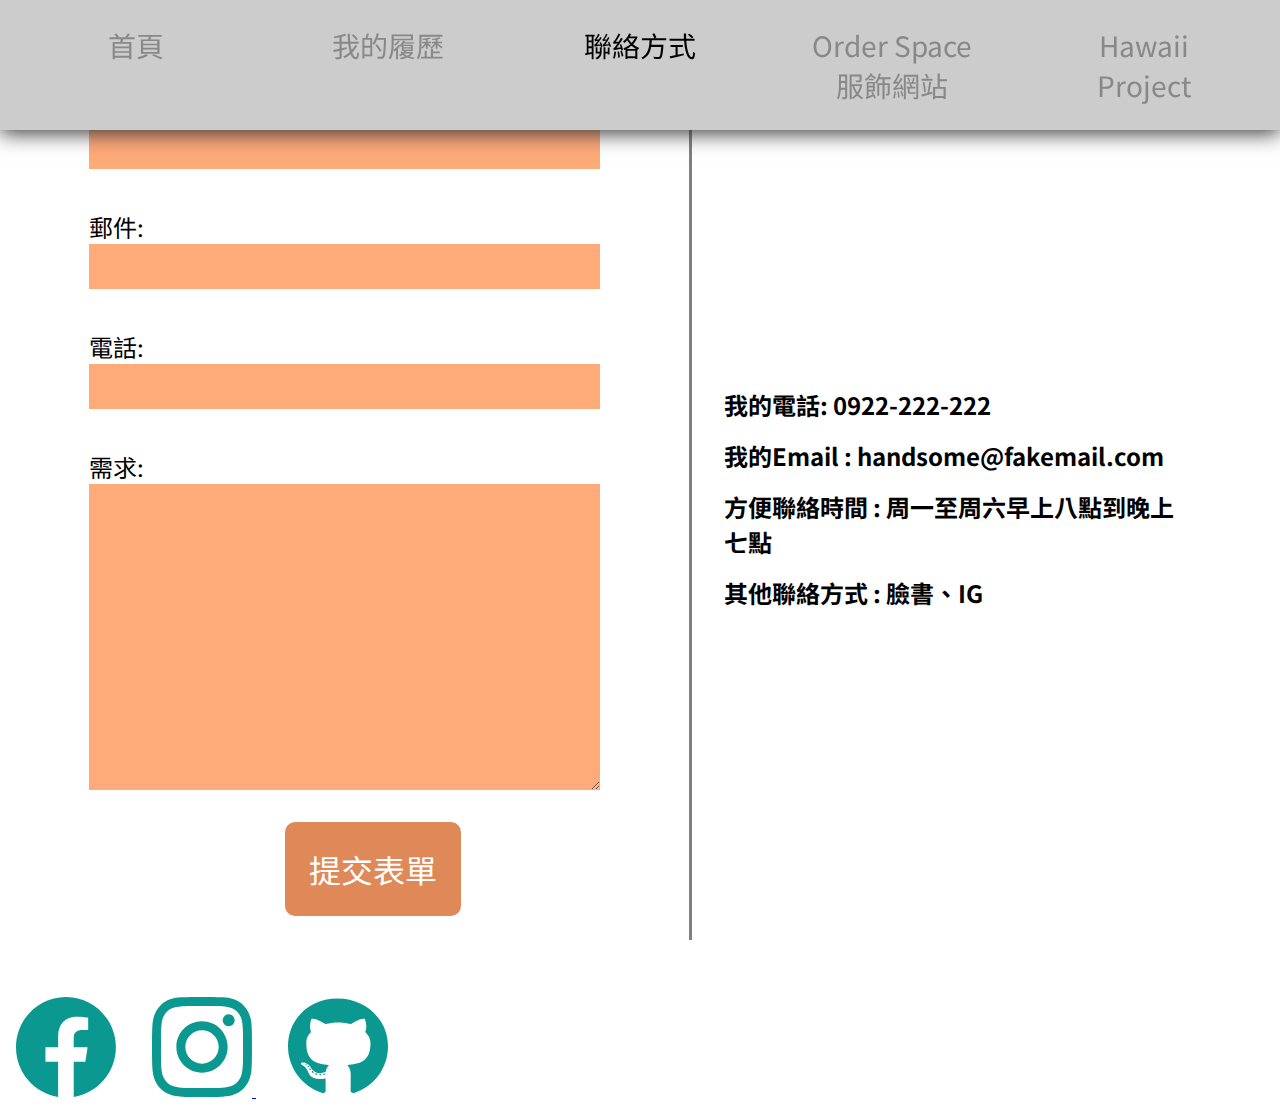
<file: contact.html>
<!DOCTYPE html>
<html lang="zh">
  <head>
    <meta charset="UTF-8" />
    <meta name="viewport" content="width=device-width, initial-scale=1.0" />
    <meta name="author" content="Jonathan Ren" />
    <meta name="robots" content="index, follow" />
    <meta
      name="description"
      content="這是Jonathan Ren的個人網站。Jonathan Ren是來自台灣的網頁開發人員。"
    />
    <title>聯絡方式 | Jonathan 網頁前端工程師</title>
    <link rel="preconnect" href="https://fonts.gstatic.com" />
    <link
      href="https://fonts.googleapis.com/css2?family=Noto+Sans+TC&display=swap"
      rel="stylesheet"
    />
    <link rel="stylesheet" href="./styles/style.css" />
  </head>
  <body>
    <!--header and navbar-->
    <header>
      <nav>
        <ul>
          <li><a href="index.html">首頁</a></li>
          <li><a href="resume.html">我的履歷</a></li>
          <li><a class="active" href="#">聯絡方式</a></li>
          <li>
            <a href="https://jonathanbir.github.io/orderspace_demo/"
              >Order Space 服飾網站</a
            >
          </li>
          <li><a href="./Hawaii Project/index.html">Hawaii Project</a></li>
        </ul>
      </nav>
    </header>

    <main>
      <section class="form">
        <form>
          <div>
            <label for="name">姓名:</label>
            <input type="text" name="name" />
          </div>
          <br />
          <div>
            <label for="email">郵件:</label>
            <input type="email" name="email" />
          </div>
          <br />
          <div>
            <label for="phone">電話:</label>
            <input type="text" name="phone" />
          </div>
          <br />
          <div>
            <label for="need">需求:</label>
            <textarea name="need" id="need" rows="10"></textarea>
          </div>
          <br />
          <button type="submit">提交表單</button>
        </form>
      </section>
      <div class="line"></div>
      <section class="contact">
        <div class="content">
          <h2>我的電話: 0922-222-222</h2>
          <h2>我的Email : handsome@fakemail.com</h2>
          <h2>方便聯絡時間 : 周一至周六早上八點到晚上七點</h2>
          <h2>其他聯絡方式 : 臉書、IG</h2>
        </div>
      </section>
    </main>

    <!--links for facebook, instagram and github-->
    <footer>
      <a href="#"
        ><img src="./icons/facebook.svg" alt="facebook" title="facebook page"
      /></a>
      <a href="#">
        <img
          src="./icons/instagram.svg"
          alt="instagram"
          title="instagram page"
        />
      </a>
      <a href="#">
        <img
          src="./icons/github-brands 1.svg"
          alt="github"
          title="github page"
        />
      </a>
    </footer>
  </body>
</html>
</file>
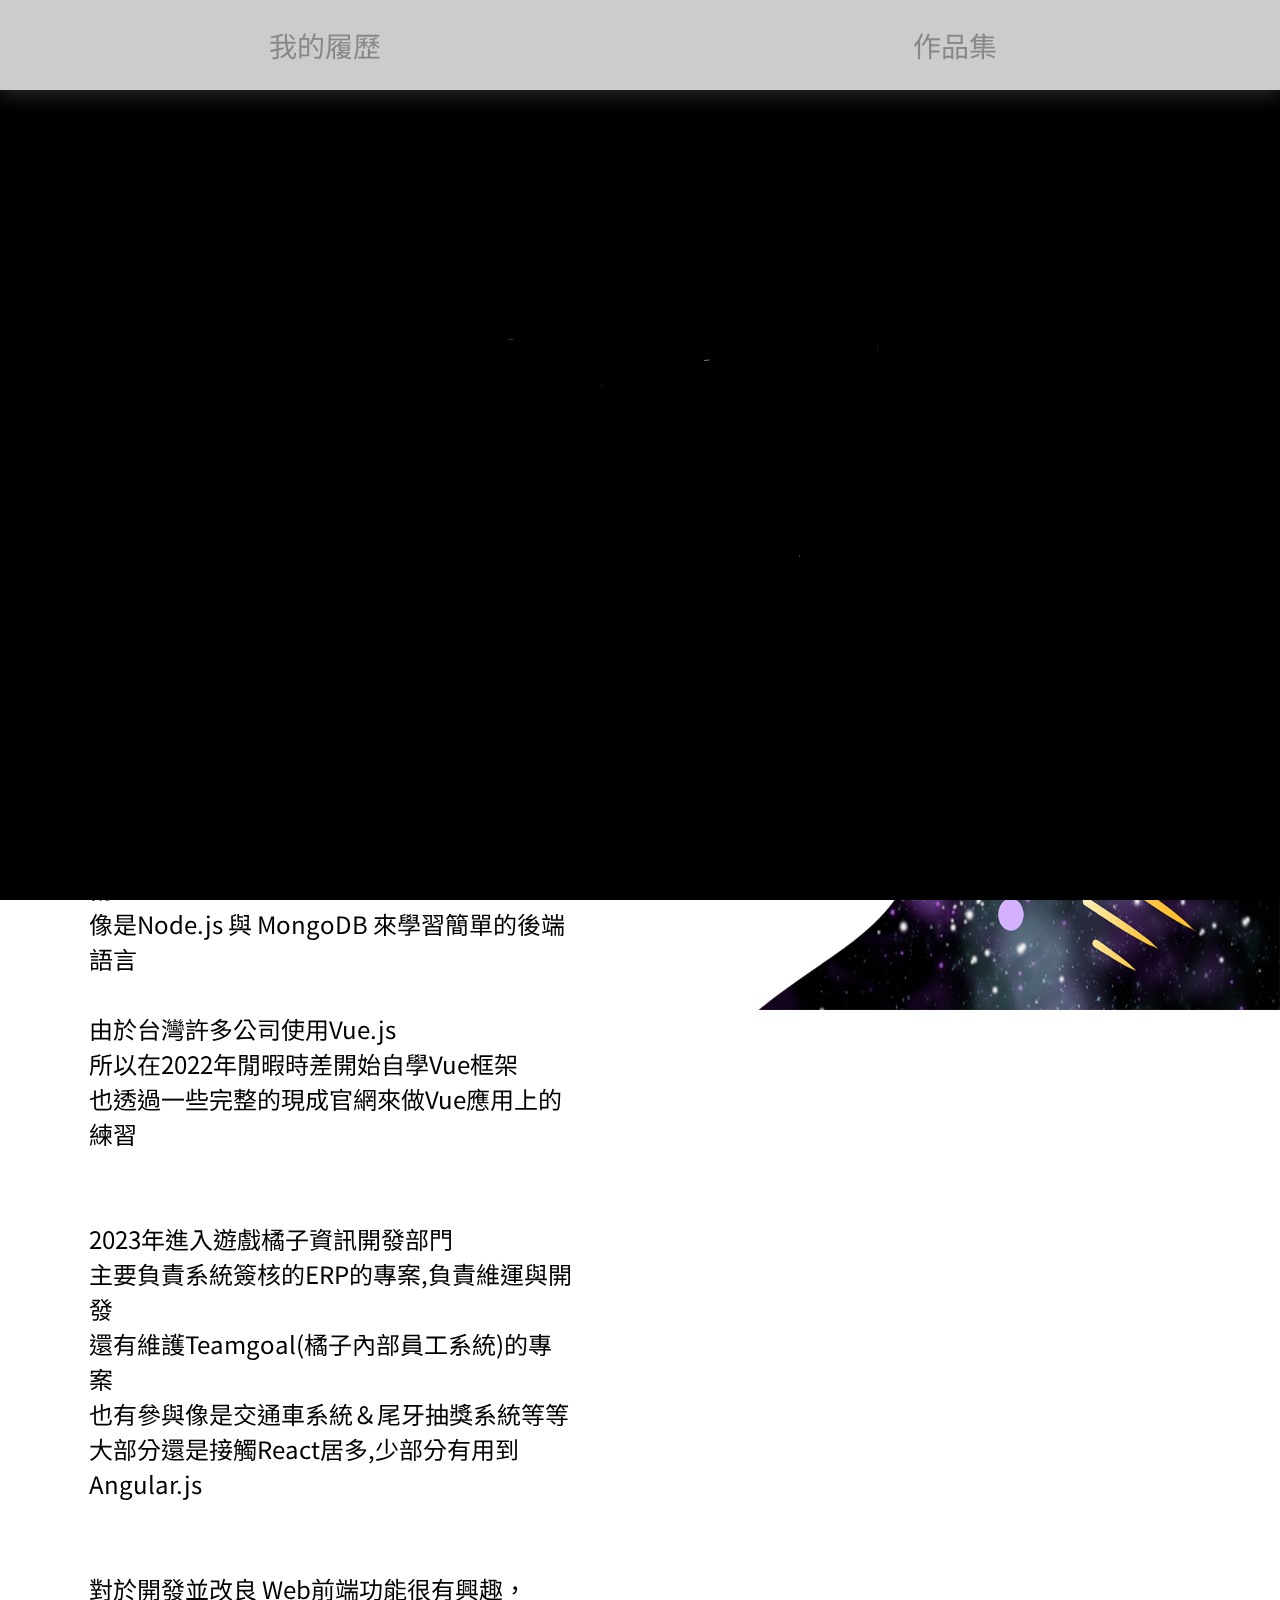
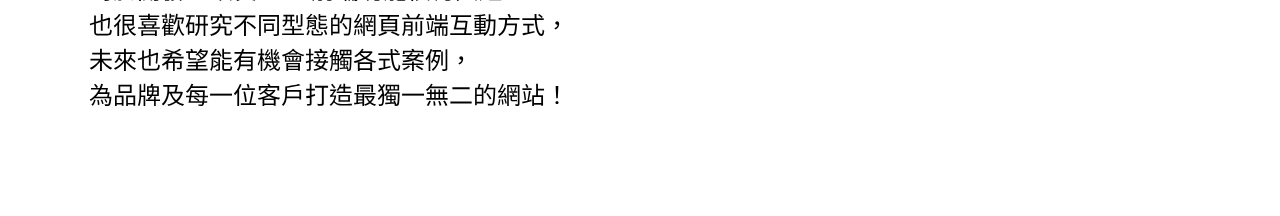
<file: indexcopy.html>
<!DOCTYPE html>
<html lang="zh">
  <head>
    <meta charset="UTF-8" />
    <meta name="viewport" content="width=device-width, initial-scale=1.0" />
    <meta name="author" content="Jonathan Ren" />
    <meta name="robots" content="index, follow" />
    <meta
      name="description"
      content="這是Jonathan Ren的個人網站。Jonathan Ren是來自台灣的網頁開發人員。"
    />
    <title>首頁 | Jonathan 網頁前端工程師</title>
    <link rel="preconnect" href="https://fonts.gstatic.com" />
    <link
      href="https://fonts.googleapis.com/css2?family=Noto+Sans+TC&display=swap"
      rel="stylesheet"
    />
    <link rel="stylesheet" href="./styles/animation.css" />
    <link rel="stylesheet" href="./styles/style.css" />
    <script src="./jquery-3.6.0.min.js"></script>
  </head>
  <body>
    <!--animatoin-->
    <div class="animation">
      <div class="logo">
        <svg
          width="76"
          height="115"
          viewBox="0 0 76 115"
          fill="none"
          xmlns="http://www.w3.org/2000/svg"
        >
          <path
            d="M56.7734 3.125H54.2734V5.625V78.3187C54.2284 84.1823 52.612 88.4072 49.7204 91.3379L49.7144 91.3439L49.7085 91.35C46.8234 94.3142 43.0044 95.8672 38 95.8672C32.3559 95.8672 28.4222 94.3584 25.7946 91.6967C23.1818 89.0032 21.7266 85.1294 21.7266 79.7344V77.2344H19.2266H5.72656H3.22656V79.7344C3.22656 89.6449 6.24618 97.6661 12.5444 103.444C18.8095 109.191 27.4082 111.906 38 111.906C48.288 111.906 56.7787 108.988 63.1977 102.93C69.7099 96.8287 72.8438 88.446 72.8438 78.1172V5.625V3.125H70.3438H56.7734Z"
            stroke="white"
            stroke-width="5"
            id="first"
            class="thePaths"
          />
        </svg>
        <svg
          width="80"
          height="90"
          viewBox="0 0 80 90"
          fill="none"
          xmlns="http://www.w3.org/2000/svg"
        >
          <path
            d="M7.51823 23.0375L7.51471 23.0446L7.51123 23.0517C4.41843 29.3869 2.89844 36.4725 2.89844 44.2578V45.1719C2.89844 57.4491 6.22225 67.5804 13.0924 75.3094L13.0985 75.3161C20.0314 83.0587 29.0961 86.9062 40.0625 86.9062C47.3222 86.9062 53.8368 85.1604 59.5244 81.6067C65.2411 78.0641 69.61 73.126 72.6187 66.8601C75.6616 60.5735 77.1562 53.5383 77.1562 45.8047V44.8906C77.1562 32.5228 73.8105 22.341 66.889 14.6092C59.9991 6.85981 50.9298 3.01562 39.9219 3.01562C32.7975 3.01562 26.3593 4.7404 20.6809 8.23869L20.6809 8.23868L20.6724 8.24397C15.0412 11.7444 10.6597 16.7046 7.51823 23.0375ZM53.6784 25.5164L53.686 25.5265L53.6937 25.5364C57.255 30.1452 59.1484 36.3105 59.1484 44.2578C59.1484 53.2709 57.2651 59.9349 53.8133 64.5536C50.4083 69.0637 45.9069 71.2891 40.0625 71.2891C34.262 71.2891 29.7511 69.0836 26.297 64.6046C22.8316 60.0504 20.9766 53.8633 20.9766 45.8047C20.9766 36.5894 22.8893 29.9007 26.363 25.3932C29.8297 20.8948 34.2795 18.7031 39.9219 18.7031C45.7066 18.7031 50.2166 20.942 53.6784 25.5164Z"
            stroke="white"
            stroke-width="5"
            id="second"
            class="thePaths"
          />
        </svg>
        <svg
          width="71"
          height="88"
          viewBox="0 0 71 88"
          fill="none"
          xmlns="http://www.w3.org/2000/svg"
        >
          <path
            d="M20.646 6.81169L20.5406 4.42188H18.1484H5.84375H3.34375V6.92188V83V85.5H5.84375H18.8516H21.3516V83V29.3809C22.9333 26.3217 25.0634 23.866 27.7464 21.9721C30.4774 20.0444 33.6674 19.0547 37.4141 19.0547C42.2405 19.0547 45.2587 20.2718 47.043 22.1933L47.0511 22.202L47.0593 22.2106C48.93 24.1873 50.1261 27.5024 50.1719 32.6671V83V85.5H52.6719H65.6797H68.1797V83V32.7266V32.7169L68.1796 32.7072C68.1068 23.3191 65.9747 15.8182 61.3559 10.6521C56.6869 5.42977 49.8608 3.01562 41.3516 3.01562C33.3301 3.01562 26.4479 5.5227 20.8084 10.4916L20.646 6.81169Z"
            stroke="white"
            stroke-width="5"
            id="third"
            class="thePaths"
          />
        </svg>
        <svg
          width="74"
          height="90"
          viewBox="0 0 74 90"
          fill="none"
          xmlns="http://www.w3.org/2000/svg"
        >
          <path
            d="M52.5764 84.118L53.2674 85.5H54.8125H68.4531H70.9531V83V81.875V81.3583L70.7483 80.8839C69.1561 77.1967 68.2812 72.0235 68.2812 65.2109V30.1953V30.1648L68.2805 30.1344C68.0791 21.876 65.2783 15.1463 59.7008 10.2502C54.1453 5.32625 46.6204 3.01562 37.4453 3.01562C31.5958 3.01562 26.16 4.10801 21.1722 6.32485L21.1721 6.32483L21.1635 6.3287C16.2377 8.54028 12.2326 11.5976 9.23137 15.5302L9.22834 15.5342C6.28191 19.4111 4.71094 23.5865 4.71094 28.0156V30.5156H7.21094H20.2891H22.7891V28.0156C22.7891 25.6226 23.8599 23.4781 26.4952 21.5114C29.1285 19.5463 32.4677 18.4922 36.6719 18.4922C41.5614 18.4922 44.8318 19.7424 46.9275 21.8381L46.9352 21.8458L46.943 21.8534C49.0926 23.966 50.2734 26.8831 50.2734 30.8984V34.375H40.1172C28.8995 34.375 19.823 36.6321 13.1925 41.4634C6.4965 46.3294 3.16406 53.2489 3.16406 61.9062C3.16406 69.1206 5.84853 75.1946 11.1716 79.9436L11.1813 79.9522L11.191 79.9607C16.5503 84.6436 23.3318 86.9062 31.3281 86.9062C38.8359 86.9062 45.5003 84.5653 51.2515 79.9553C51.6126 81.6508 52.0461 83.0574 52.5764 84.118ZM43.5788 67.7564C40.2885 69.6546 36.8503 70.5859 33.2266 70.5859C29.4291 70.5859 26.5455 69.5744 24.3634 67.7309C22.2924 65.9813 21.1719 63.54 21.1719 60.0781C21.1719 56.2906 22.7028 53.6195 25.9113 51.7416C29.3264 49.7427 34.7714 48.5859 42.5781 48.5859H50.2734V61.0968C48.8627 63.7488 46.6682 65.9741 43.5788 67.7564Z"
            stroke="white"
            stroke-width="5"
            id="fourth"
            class="thePaths"
          />
        </svg>
        <svg
          width="53"
          height="107"
          viewBox="0 0 53 107"
          fill="none"
          xmlns="http://www.w3.org/2000/svg"
        >
          <path
            d="M34.9922 5.5V3H32.4922H19.4844H16.9844V5.5V21.4219H5.63281H3.13281V23.9219V33.9766V36.4766H5.63281H16.9844V81.1562C16.9844 87.9757 18.5395 93.6213 21.9998 97.7408C25.5495 101.967 30.7241 103.906 37.0625 103.906C40.5405 103.906 44.091 103.402 47.7075 102.411L49.5469 101.907V100V89.4531V86.3607L46.5231 87.0086C43.9581 87.5583 42.097 87.7969 40.8594 87.7969C38.1596 87.7969 36.8971 87.1299 36.3129 86.4483C35.5674 85.5269 34.9922 83.8995 34.9922 81.1562V36.4766H46.6953H49.1953V33.9766V23.9219V21.4219H46.6953H34.9922V5.5Z"
            stroke="white"
            stroke-width="5"
            id="fifth"
            class="thePaths"
          />
        </svg>
        <svg
          width="71"
          height="118"
          viewBox="0 0 71 118"
          fill="none"
          xmlns="http://www.w3.org/2000/svg"
        >
          <path
            d="M68.1797 62.7266V62.7169L68.1796 62.7072C68.1068 53.3191 65.9747 45.8182 61.3559 40.6521C56.6869 35.4298 49.8608 33.0156 41.3516 33.0156C33.5852 33.0156 26.8857 35.3609 21.3516 40.0181V5V2.5H18.8516H5.84375H3.34375V5V113V115.5H5.84375H18.8516H21.3516V113V59.3809C22.9333 56.3217 25.0634 53.866 27.7464 51.9721C30.4774 50.0443 33.6674 49.0547 37.4141 49.0547C42.2405 49.0547 45.2587 50.2718 47.043 52.1933L47.0511 52.202L47.0593 52.2107C48.93 54.1873 50.1261 57.5024 50.1719 62.6671V113V115.5H52.6719H65.6797H68.1797V113V62.7266Z"
            stroke="white"
            stroke-width="5"
            id="sixth"
            class="thePaths"
          />
        </svg>
        <svg
          width="74"
          height="90"
          viewBox="0 0 74 90"
          fill="none"
          xmlns="http://www.w3.org/2000/svg"
        >
          <path
            d="M52.5764 84.118L53.2674 85.5H54.8125H68.4531H70.9531V83V81.875V81.3583L70.7483 80.8839C69.1561 77.1967 68.2812 72.0235 68.2812 65.2109V30.1953V30.1648L68.2805 30.1344C68.0791 21.876 65.2783 15.1463 59.7008 10.2502C54.1453 5.32625 46.6204 3.01562 37.4453 3.01562C31.5958 3.01562 26.16 4.10801 21.1722 6.32485L21.1721 6.32483L21.1635 6.3287C16.2377 8.54028 12.2326 11.5976 9.23137 15.5302L9.22834 15.5342C6.28191 19.4111 4.71094 23.5865 4.71094 28.0156V30.5156H7.21094H20.2891H22.7891V28.0156C22.7891 25.6226 23.8599 23.4781 26.4952 21.5114C29.1285 19.5463 32.4677 18.4922 36.6719 18.4922C41.5614 18.4922 44.8318 19.7424 46.9275 21.8381L46.9352 21.8458L46.943 21.8534C49.0926 23.966 50.2734 26.8831 50.2734 30.8984V34.375H40.1172C28.8995 34.375 19.823 36.6321 13.1925 41.4634C6.4965 46.3294 3.16406 53.2489 3.16406 61.9062C3.16406 69.1206 5.84853 75.1946 11.1716 79.9436L11.1813 79.9522L11.191 79.9607C16.5503 84.6436 23.3318 86.9062 31.3281 86.9062C38.8359 86.9062 45.5003 84.5653 51.2515 79.9553C51.6126 81.6508 52.0461 83.0574 52.5764 84.118ZM43.5788 67.7564C40.2885 69.6546 36.8503 70.5859 33.2266 70.5859C29.4291 70.5859 26.5455 69.5744 24.3634 67.7309C22.2924 65.9813 21.1719 63.54 21.1719 60.0781C21.1719 56.2906 22.7028 53.6195 25.9113 51.7416C29.3264 49.7427 34.7714 48.5859 42.5781 48.5859H50.2734V61.0968C48.8627 63.7488 46.6682 65.9741 43.5788 67.7564Z"
            stroke="white"
            stroke-width="5"
            id="seventh"
            class="thePaths"
          />
        </svg>
        <svg
          width="71"
          height="88"
          viewBox="0 0 71 88"
          fill="none"
          xmlns="http://www.w3.org/2000/svg"
          style="margin-right: 2rem"
        >
          <path
            d="M20.646 6.81169L20.5406 4.42188H18.1484H5.84375H3.34375V6.92188V83V85.5H5.84375H18.8516H21.3516V83V29.3809C22.9333 26.3217 25.0634 23.866 27.7464 21.9721C30.4774 20.0444 33.6674 19.0547 37.4141 19.0547C42.2405 19.0547 45.2587 20.2718 47.043 22.1933L47.0511 22.202L47.0593 22.2106C48.93 24.1873 50.1261 27.5024 50.1719 32.6671V83V85.5H52.6719H65.6797H68.1797V83V32.7266V32.7169L68.1796 32.7072C68.1068 23.3191 65.9747 15.8182 61.3559 10.6521C56.6869 5.42977 49.8608 3.01562 41.3516 3.01562C33.3301 3.01562 26.4479 5.5227 20.8084 10.4916L20.646 6.81169Z"
            stroke="white"
            stroke-width="5"
            id="eighth"
            class="thePaths"
          />
        </svg>
        <svg
          width="90"
          height="113"
          viewBox="0 0 90 113"
          fill="none"
          xmlns="http://www.w3.org/2000/svg"
        >
          <path
            d="M84.6172 19.2344H87.1172V16.7344V5.625V3.125H84.6172H5.44531H2.94531V5.625V16.7344V19.2344H5.44531H35.7812V108V110.5H38.2812H51.7109H54.2109V108V19.2344H84.6172Z"
            stroke="white"
            stroke-width="5"
            id="ninth"
            class="thePaths"
          />
        </svg>
        <svg
          width="72"
          height="90"
          viewBox="0 0 72 90"
          fill="none"
          xmlns="http://www.w3.org/2000/svg"
        >
          <path
            d="M47.6328 56.6641L47.6528 56.679L47.673 56.6936C49.6413 58.1094 50.6406 60.0448 50.6406 62.8203C50.6406 65.2333 49.6265 67.1604 47.2501 68.7583C44.8384 70.3647 41.4385 71.2891 36.8281 71.2891C31.8853 71.2891 28.1633 70.1242 25.4335 68.0249C22.8015 65.9206 21.382 63.1357 21.1839 59.4517L21.0567 57.0859H18.6875H5.67969H3.17969V59.5859C3.17969 64.6064 4.65376 69.2852 7.54478 73.5701L7.5545 73.5845L7.56441 73.5988C10.5164 77.8456 14.5613 81.12 19.6115 83.4431C24.6807 85.7749 30.4383 86.9062 36.8281 86.9062C45.8905 86.9062 53.5153 84.7717 59.4922 80.2891L59.5032 80.2808C65.5607 75.6854 68.6484 69.489 68.6484 61.9062C68.6484 57.4226 67.5625 53.4591 65.257 50.1561C63.031 46.8534 59.677 44.1684 55.3837 42.0217C51.1059 39.8829 45.6192 38.0933 38.9908 36.6149C32.5422 35.1662 28.4482 33.7162 26.3655 32.3801C24.6512 31.2804 23.7891 29.7373 23.7891 27.3828C23.7891 24.8422 24.7557 22.8729 26.8245 21.2759C28.913 19.6637 32.0069 18.7031 36.4062 18.7031C40.5041 18.7031 43.6927 19.8396 46.1675 21.9664L46.1747 21.9726L46.182 21.9788C48.7434 24.1461 49.8672 26.5481 49.8672 29.2812V31.7812H52.3672H65.4453H67.9453V29.2812C67.9453 21.5929 64.9132 15.1944 58.9554 10.2711C53.0631 5.36281 45.4691 3.01562 36.4062 3.01562C27.7481 3.01562 20.4056 5.30093 14.5778 10.0457L14.5778 10.0456L14.5694 10.0526C8.80039 14.7914 5.78125 20.7489 5.78125 27.8047C5.78125 31.9776 6.80479 35.7142 8.94883 38.9028L8.95705 38.915L8.96541 38.9271C11.1363 42.075 14.3596 44.663 18.4619 46.7642L18.4619 46.7642L18.4728 46.7697C22.6287 48.8727 28.0848 50.6162 34.7574 52.0461L34.761 52.0468C41.3133 53.4409 45.4701 55.042 47.6328 56.6641Z"
            stroke="white"
            stroke-width="5"
            id="ten"
            class="thePaths"
          />
        </svg>
        <svg
          width="74"
          height="90"
          viewBox="0 0 74 90"
          fill="none"
          xmlns="http://www.w3.org/2000/svg"
        >
          <path
            d="M52.5764 84.118L53.2674 85.5H54.8125H68.4531H70.9531V83V81.875V81.3583L70.7483 80.8839C69.1561 77.1967 68.2812 72.0235 68.2812 65.2109V30.1953V30.1648L68.2805 30.1344C68.0791 21.876 65.2783 15.1463 59.7008 10.2502C54.1453 5.32625 46.6204 3.01562 37.4453 3.01562C31.5958 3.01562 26.16 4.10801 21.1722 6.32485L21.1721 6.32483L21.1635 6.3287C16.2377 8.54028 12.2326 11.5976 9.23137 15.5302L9.22834 15.5342C6.28191 19.4111 4.71094 23.5865 4.71094 28.0156V30.5156H7.21094H20.2891H22.7891V28.0156C22.7891 25.6226 23.8599 23.4781 26.4952 21.5114C29.1285 19.5463 32.4677 18.4922 36.6719 18.4922C41.5614 18.4922 44.8318 19.7424 46.9275 21.8381L46.9352 21.8458L46.943 21.8534C49.0926 23.966 50.2734 26.8831 50.2734 30.8984V34.375H40.1172C28.8995 34.375 19.823 36.6321 13.1925 41.4634C6.4965 46.3294 3.16406 53.2489 3.16406 61.9062C3.16406 69.1206 5.84853 75.1946 11.1716 79.9436L11.1813 79.9522L11.191 79.9607C16.5503 84.6436 23.3318 86.9062 31.3281 86.9062C38.8359 86.9062 45.5003 84.5653 51.2515 79.9553C51.6126 81.6508 52.0461 83.0574 52.5764 84.118ZM43.5788 67.7564C40.2885 69.6546 36.8503 70.5859 33.2266 70.5859C29.4291 70.5859 26.5455 69.5744 24.3634 67.7309C22.2924 65.9813 21.1719 63.54 21.1719 60.0781C21.1719 56.2906 22.7028 53.6195 25.9113 51.7416C29.3264 49.7427 34.7714 48.5859 42.5781 48.5859H50.2734V61.0968C48.8627 63.7488 46.6682 65.9741 43.5788 67.7564Z"
            stroke="white"
            stroke-width="5"
            id="eleven"
            class="thePaths"
          />
        </svg>
        <svg
          width="80"
          height="90"
          viewBox="0 0 80 90"
          fill="none"
          xmlns="http://www.w3.org/2000/svg"
        >
          <path
            d="M7.51823 23.0375L7.51471 23.0446L7.51123 23.0517C4.41843 29.3869 2.89844 36.4725 2.89844 44.2578V45.1719C2.89844 57.4491 6.22225 67.5804 13.0924 75.3094L13.0985 75.3161C20.0314 83.0587 29.0961 86.9062 40.0625 86.9062C47.3222 86.9062 53.8368 85.1604 59.5244 81.6067C65.2411 78.0641 69.61 73.126 72.6187 66.8601C75.6616 60.5735 77.1562 53.5383 77.1562 45.8047V44.8906C77.1562 32.5228 73.8105 22.341 66.889 14.6092C59.9991 6.85981 50.9298 3.01562 39.9219 3.01562C32.7975 3.01562 26.3593 4.7404 20.6809 8.23869L20.6809 8.23868L20.6724 8.24397C15.0412 11.7444 10.6597 16.7046 7.51823 23.0375ZM53.6784 25.5164L53.686 25.5265L53.6937 25.5364C57.255 30.1452 59.1484 36.3105 59.1484 44.2578C59.1484 53.2709 57.2651 59.9349 53.8133 64.5536C50.4083 69.0637 45.9069 71.2891 40.0625 71.2891C34.262 71.2891 29.7511 69.0836 26.297 64.6046C22.8316 60.0504 20.9766 53.8633 20.9766 45.8047C20.9766 36.5894 22.8893 29.9007 26.363 25.3932C29.8297 20.8948 34.2795 18.7031 39.9219 18.7031C45.7066 18.7031 50.2166 20.942 53.6784 25.5164Z"
            stroke="white"
            stroke-width="5"
            id="twelve"
            class="thePaths"
          />
        </svg>

        <br />

        <svg
          width="126"
          height="126"
          viewBox="0 0 126 126"
          fill="none"
          xmlns="http://www.w3.org/2000/svg"
        >
          <path
            d="M15.93 74.7873L13.3485 74.3365L13.0197 76.9364C11.6517 87.7563 9.31614 98.646 5.64629 105.867L4.35964 108.399L7.03416 109.354C7.82363 109.636 9.12376 110.167 10.3886 110.762C11.7245 111.391 12.7456 111.965 13.1669 112.31L15.5874 114.29L16.9861 111.493C21.1663 103.133 24.0868 90.8167 25.8477 78.9933L26.125 77.1316V120.5V123H28.625H36.875H39.375V120.5V81.2737C42.1518 88.0142 44.3285 96.5087 44.8885 101.884L45.1993 104.868L48.0782 104.024L53.375 102.472V120.75V123.25H55.875H64.125H66.625V120.75V74.375H67.875H70.625V89.5C70.625 93.9352 71.1042 97.7595 73.3892 100.355C75.7632 103.052 79.4485 103.75 83.875 103.75H98.5L98.7462 103.75C101.432 103.75 104.511 103.751 106.524 103.32L108.765 102.839L108.481 100.565C108.233 98.584 107.865 95.1431 107.745 93.2191L107.564 90.3224L104.726 90.9305C103.264 91.2439 100.13 91.375 98.375 91.375H83.875C83.8189 91.375 83.7687 91.3741 83.7239 91.3725C83.7196 91.3474 83.7153 91.3206 83.711 91.2919C83.6559 90.9216 83.625 90.3926 83.625 89.625V74.375H107.625H109.25V110.001C108.952 110.003 108.594 110.006 108.185 110.01C105.699 110.034 101.309 110.076 96.7336 109.877L92.2697 109.683L94.4396 113.589C95.5531 115.593 96.6851 119.033 96.8921 120.792L97.1478 122.966L99.3359 123C107.24 123.123 112.977 122.91 116.868 121.469L116.977 121.429L117.082 121.379C119.081 120.419 120.609 119.035 121.562 116.996C122.463 115.068 122.75 112.761 122.75 110.125V12.375V9.875H120.25H55.875H53.375V12.375V22.8348L51.5592 21.9855L43.8092 18.3605L41.6353 17.3437L40.5306 19.4742C37.5097 25.3003 33.5364 32.1809 29.1934 38.9484C28.15 37.6585 27.0184 36.3293 25.7984 34.9886C30.3572 27.9694 35.3033 18.5994 39.2425 10.605L40.469 8.11591L37.8659 7.15476L29.7409 4.15476L27.4214 3.29832L26.5395 5.60825C24.284 11.5153 20.7069 19.4089 17.1415 25.9714C16.6525 25.5238 16.1686 25.0883 15.6926 24.6599L15.6724 24.6418L13.762 22.9224L12.0962 24.8797L7.09615 30.7547L5.56654 32.552L7.27286 34.1825C12.3455 39.0297 17.8934 45.2886 21.4674 50.4611C19.4481 53.2977 17.44 55.9726 15.5023 58.4269L8.01641 58.7524L5.3625 58.8677L5.63853 61.5098L6.51353 69.8848L6.763 72.2726L9.15891 72.1199L26.125 71.0393V76.5673L23.805 76.1623L15.93 74.7873ZM40.4267 76.5995L39.375 76.9055V70.2218L45.1226 69.858C45.8058 71.6052 46.331 73.267 46.702 74.774L40.4267 76.5995ZM53.375 84.0365C52.5975 81.7258 51.7452 79.4473 50.8562 77.3198L53.375 76.1573V84.0365ZM66.625 41.875V23.125H74.7615L69.4154 25.0184L66.7488 25.9628L68.0139 28.493C70.0366 32.5384 71.8296 37.6868 72.8243 41.875H68.875H66.625ZM78.4545 24.0709L77.9485 23.125H95.8643L95.703 23.7554C94.3694 28.9686 91.5504 36.6922 89.2418 41.5524L89.0886 41.875H84.722L84.716 41.839C83.918 37.0509 81.4482 29.6678 78.4545 24.0709ZM106.416 24.5033L102.281 23.125H109.25V41.875H106.875H101.434C103.034 38.5871 104.741 34.8397 106.389 31.221C106.899 30.1014 107.404 28.9942 107.898 27.9166L109.058 25.3842L106.416 24.5033ZM106.875 54.25H109.25V62H107.625H93.75V54.25H106.875ZM68.875 54.25H80.75V62H67.875H66.625V54.25H68.875ZM53.375 24.3696V56.5972C51.3757 52.5363 49.0759 48.4515 46.7108 44.8719L45.5806 43.1612L43.6818 43.9348L39.4393 45.6632C44.1743 38.8095 48.7357 31.7763 52.6187 25.5771L53.375 24.3696ZM35.9463 50.6379C37.1953 52.6925 38.4012 54.9068 39.5648 57.1883L30.8176 57.6136C32.5182 55.3736 34.2355 53.033 35.9463 50.6379Z"
            stroke="white"
            stroke-width="2"
            id="tenth"
            class="thePaths"
          />
        </svg>
        <svg
          width="133"
          height="120"
          viewBox="0 0 133 120"
          fill="none"
          xmlns="http://www.w3.org/2000/svg"
        >
          <path
            d="M26.5 23.25H24V25.75V89.125V91.625H26.5H42.2128C33.2585 96.2664 20.2505 101.016 9.49211 103.831L5.1225 104.975L8.41159 108.071C10.4004 109.942 13.0554 113.074 14.5 115L15.5269 116.369L17.1749 115.907C30.6951 112.116 47.6651 105.416 58.7826 98.7709L62.0219 96.8348L58.9758 94.6071L54.8983 91.625H78.0265L73.9279 95.4143L70.8502 98.2597L74.8163 99.6156C89.3328 104.578 103.946 111.023 112.671 115.816L114.074 116.587L115.361 115.635L123.986 109.26L127.265 106.837L123.618 105.014C115.57 100.99 103.476 95.9887 91.3275 91.625H108.625H111.125V89.125V25.75V23.25H108.625H71.5008C72.1859 21.1786 72.8577 19.0192 73.4959 16.875H118.125H120.625V14.375V5.875V3.375H118.125H14.5H12V5.875V14.375V16.875H14.5H57.9902C57.551 19.0157 57.0233 21.201 56.4734 23.25H26.5ZM96.25 42H38.5V35.625H96.25V42ZM96.25 60.5H38.5V54H96.25V60.5ZM96.25 79.125H38.5V72.625H96.25V79.125Z"
            stroke="white"
            stroke-width="2"
            id="eleventh"
            class="thePaths"
          />
        </svg>
        <svg
          width="121"
          height="127"
          viewBox="0 0 121 127"
          fill="none"
          xmlns="http://www.w3.org/2000/svg"
        >
          <path
            d="M60.875 46.75V44.25H58.375H12.875H10.375V46.75V121V123.5H12.875H21.75H24.25V121V96.625H46.875V110.503C46.8615 110.504 46.8477 110.505 46.8337 110.506L46.821 110.506L46.8083 110.507C45.3456 110.62 39.8536 110.627 33.5999 110.377L29.1535 110.199L31.3146 114.089C32.4322 116.101 33.6003 119.362 34.0536 121.515L34.4715 123.5H36.5H36.5781C40.7643 123.5 44.3009 123.5 47.227 123.307C50.1572 123.114 52.7154 122.717 54.8598 121.798L54.8751 121.791L54.8904 121.785C56.9674 120.861 58.5935 119.545 59.6165 117.544C60.5875 115.646 60.875 113.393 60.875 110.875V46.75ZM95.7282 109.879L95.7185 109.88L95.7087 109.881C93.974 109.996 87.3404 110.002 79.7069 109.751L75.3184 109.607L77.4345 113.455C78.7123 115.778 80.1081 119.413 80.5485 121.615L80.9451 123.598L82.9671 123.625C92.345 123.748 99.1029 123.538 103.628 121.841L103.653 121.831L103.678 121.821C105.949 120.913 107.75 119.568 108.878 117.38C109.938 115.323 110.25 112.803 110.25 109.875V44.25V41.75H107.75H98.625H96.125V44.25V109.848C96.0112 109.86 95.8799 109.87 95.7282 109.879ZM84.625 45.5H82.125H73.5H71V48V98.75V101.25H73.5H82.125H84.625V98.75V48V45.5ZM91.664 24.625C94.5546 20.4114 97.5678 15.8001 100.156 11.3905L101.718 8.72914L98.7906 7.75329L89.0406 4.50329L86.9121 3.79381L85.9773 5.83336C83.4517 11.3438 79.1638 18.8591 75.1963 24.625H48.095L47.6225 23.6551C45.1135 18.505 39.7035 10.9297 34.707 5.54887L33.5586 4.31212L31.9822 4.91487L23.4822 8.16487L20.1817 9.42681L22.4702 12.1191C25.6709 15.8847 29.1632 20.5819 31.5766 24.625H5.125H2.625V27.125V35.625V38.125H5.125H116H118.5V35.625V27.125V24.625H116H91.664ZM24.25 84.25V76.75H46.875V84.25H24.25ZM46.875 57.25V64.5H24.25V57.25H46.875Z"
            stroke="white"
            stroke-width="2"
            id="twelfth"
            class="thePaths"
          />
        </svg>
        <svg
          width="127"
          height="125"
          viewBox="0 0 127 125"
          fill="none"
          xmlns="http://www.w3.org/2000/svg"
        >
          <path
            d="M119.5 11.625V9.125H117H108.25H105.75V11.625V30.375H91.875V5.625V3.125H89.375H80.5H78V5.625V30.375H65.75V11.625V9.125H63.25H54.75H52.25V11.625V41.125V43.625H54.75H117H119.5V41.125V11.625ZM50.625 30.375V27.875H48.125H35.5V7V4.5H33H24.625H22.125V7V27.875H8.875H6.375V30.375V38.75V41.25H8.875H17.7726L11.3533 42.2817L8.79891 42.6922L9.29672 45.231C11.7775 57.8833 13.75 74.3384 13.75 85V87.9432L16.6544 87.4671L24.2794 86.2171L26.3995 85.8695L26.3748 83.7213C26.2474 72.6346 24.0935 56.0831 21.1899 43.0802L20.7812 41.25H34.1041L34.0083 42.4211C32.8921 56.0636 29.9087 75.6972 27.3114 87.1994L27.2734 87.3676C19.307 89.1236 11.9707 90.6449 6.07523 91.6614L3.43842 92.116L4.07083 94.7159L6.32083 103.966L6.91696 106.417L9.36234 105.799C15.057 104.36 21.6467 102.748 28.6165 101.043L29.4691 100.835C36.3879 99.1421 43.6535 97.3628 50.75 95.5789V119.375V121.875H53.25H61.5H64V119.375V80.875H70.125V118.125V120.625H72.625H79.875H82.375V118.125V80.875H89V117.875V120.375H91.5H98.75H101.25V118.783C101.373 119.23 101.47 119.653 101.534 120.036L101.882 122.125H104C109.33 122.125 113.332 122.05 116.699 120.383C118.516 119.552 119.748 118.228 120.45 116.449C121.099 114.805 121.25 112.881 121.25 110.875V70.375V67.875H118.75H89.7441C90.423 65.8077 91.099 63.6331 91.7671 61.4837C91.7914 61.4058 91.8156 61.3279 91.8398 61.25H121.375H123.875V58.75V50.5V48H121.375H49.25H47.1077C47.2755 46.9405 47.4384 45.8997 47.5957 44.8818L47.955 42.5568L45.6561 42.0571L41.9436 41.25H48.125H50.625V38.75V30.375ZM101.25 109.623V80.875H107.875V109.695C106.567 109.739 104.112 109.726 101.339 109.627L101.25 109.623ZM49.25 61.25H76.6558C76.2423 63.4982 75.7683 65.7771 75.2808 67.875H53.25H50.75V70.375V82.2062L49.7151 82.4329L40.436 84.4655C42.6191 74.5216 44.9329 61.5263 46.75 50.2401V50.5V58.75V61.25H49.25Z"
            stroke="white"
            stroke-width="2"
            id="thirteenth"
            class="thePaths"
          />
        </svg>
        <svg
          width="123"
          height="101"
          viewBox="0 0 123 101"
          fill="none"
          xmlns="http://www.w3.org/2000/svg"
        >
          <path
            d="M117.375 84.25H68.75V17.5H111.125H113.625V15V5.5V3H111.125H12.375H9.875V5.5V15V17.5H12.375H53.625V84.25H5.875H3.375V86.75V96V98.5H5.875H117.375H119.875V96V86.75V84.25H117.375Z"
            stroke="white"
            stroke-width="2"
            id="fourteenth"
            class="thePaths"
          />
        </svg>
        <svg
          width="128"
          height="124"
          viewBox="0 0 128 124"
          fill="none"
          xmlns="http://www.w3.org/2000/svg"
        >
          <path
            d="M118.5 9.625V7.125H116H60.875H58.375V9.625V13.4798L56.582 11.5489L50.082 4.54887L48.8586 3.23133L47.2202 3.97195C38.4265 7.94716 22.3446 11.5331 8.35331 13.7817L4.90768 14.3354L6.54053 17.4197C7.60619 19.4326 8.75686 22.2255 9.19146 24.0726L9.71995 26.3187L12.0011 25.9715C16.828 25.237 22.1333 24.4089 27.375 23.4145V36.875H9.5H7V39.375V48.125V50.625H9.5H25.045C20.0094 63.7869 12.2534 77.8147 5.26676 85.5776L3.9677 87.021L5.04487 88.6367C6.56107 90.911 8.62358 94.2764 9.37829 96.5406L10.7948 100.79L13.668 97.3536C18.3788 91.719 23.1523 83.6216 27.375 74.8336V118.25V120.75H29.875H38.875H41.375V118.25V71.9077C44.2228 75.6266 46.8324 79.3081 48.0794 81.4903L49.9506 84.7649L52.2378 81.7661L57.8628 74.3911L59.0981 72.7716L57.7615 71.2346C57.5311 70.9696 57.2336 70.6375 56.88 70.25H80.875V80.125H59.125H56.625V82.625V90.75V93.25H59.125H80.875V104.375H50.625H48.125V106.875V115.25V117.75H50.625H123H125.5V115.25V106.875V104.375H123H95.125V93.25H117.5H120V90.75V82.625V80.125H117.5H95.125V70.25H120.25H122.75V67.75V59.5V57H120.25H56.25H53.75V59.5V66.9105C49.8763 62.8496 44.4657 57.3746 41.375 54.6114V50.625H54.5H57V48.125V39.375V36.875H54.5H41.375V20.216C46.6393 18.894 51.5682 17.2841 55.7115 15.5577L58.375 14.4479V48.625V51.125H60.875H116H118.5V48.625V9.625ZM104.375 38.125H71.875V20.25H104.375V38.125Z"
            stroke="white"
            stroke-width="2"
            id="fifteenth"
            class="thePaths"
          />
        </svg>
        <svg
          width="119"
          height="126"
          viewBox="0 0 119 126"
          fill="none"
          xmlns="http://www.w3.org/2000/svg"
        >
          <path
            d="M16.375 116.75V110.875H44H46.5V108.375V71V68.5H44H16.375V61.875H42.75H45.25V59.375V25.125V23.875H47.75H73.75V34.25H52.375H49.875V36.75V101.875V104.375H52.375H60.875H63.375V101.875V47.75H73.75V120.375V122.875H76.25H85H87.5V120.375V93.593L87.9655 94.6404C88.9394 96.8318 90.0561 100.039 90.2637 102.012L90.4994 104.25H92.75C96.1137 104.25 98.9708 104.22 101.364 104.006C103.753 103.791 105.875 103.38 107.704 102.505C109.703 101.549 111.05 100.081 111.831 98.1611C112.563 96.3625 112.75 94.2839 112.75 92.125V36.75V34.25H110.25H87.5V23.875H114H116.5V21.375V13V10.5H114H47.75H45.25V13V21.375V22.625H42.75H28.1708C30.0441 18.1799 32.0173 13.1793 33.6055 8.71252L34.6223 5.85287L31.6209 5.40265L21.6209 3.90266L19.2759 3.55092L18.8007 5.87401C17.8049 10.7425 15.9961 17.2552 14.1171 22.625H5.375H2.875V25.125V116.75V119.25H5.375H13.875H16.375V116.75ZM90.3194 91.126L87.5 91.0476V47.75H99.125V91.2495C97.4347 91.2471 94.0982 91.2309 90.3194 91.126ZM33.125 81.5V97.875H16.375V81.5H33.125ZM32 35.625V49H16.375V35.625H32Z"
            stroke="white"
            stroke-width="2"
            id="sixteenth"
            class="thePaths"
          />
        </svg>
      </div>
    </div>

    <!--orange background-->
    <img class="background" src="./images/background.png" alt="" />

    <!--header and navbar-->
    <header>
      <div class="hamburger-container">
        <a href="#" class="logo-box"></a>
        <a href="#" class="hamburger">
          <span></span>
        </a>
      </div>
      <nav>
        <ul>
          <!-- <li><a href="index.html" class="active">首頁</a></li> -->
          <li><a href="resume.html">我的履歷</a></li>
          <li><a href="./ portfolio.html">作品集</a></li>
        </ul>
      </nav>
    </header>

    <!--introduction and picture-->
    <main>
      <section class="left">
        <h1>
          您好, 我是 <br />
          Jonathan Tsao 曹慶生.
        </h1>
        <p>
          自2018年就讀於資策會開始對網頁前端互動有高度興趣<br />
          也在這五年間累積不少前端互動技術、後台系統串接與api的經驗<br />
          擅長開發互動性廣告版面與前端互動技術。<br />
          <br />
          2020年開始學習React.js<br />
          從專案中邊做邊學習component的建構網站<br />
          也有接觸到React Hook 與 Redux的基礎概念<br />
          <br />
          2021年疫情期間也有雨朋友自行接案的經驗<br />
          也因此接觸wordpress建置網頁<br />
          也執行過一些品牌形象網站的製作<br />
          除此之外 也有透過線上課程 udemy 學習新技術 <br />
          像是Node.js 與 MongoDB 來學習簡單的後端語言<br />
          <br />
          由於台灣許多公司使用Vue.js<br />
          所以在2022年閒暇時差開始自學Vue框架<br />
          也透過一些完整的現成官網來做Vue應用上的練習<br />
          <br />
          <br />
          2023年進入遊戲橘子資訊開發部門<br />
          主要負責系統簽核的ERP的專案,負責維運與開發<br />
          還有維護Teamgoal(橘子內部員工系統)的專案<br />
          也有參與像是交通車系統＆尾牙抽獎系統等等<br />
          大部分還是接觸React居多,少部分有用到Angular.js<br />
          <br />
          <br />
          對於開發並改良 Web前端功能很有興趣，<br />
          也很喜歡研究不同型態的網頁前端互動方式，<br />
          未來也希望能有機會接觸各式案例，<br />
          為品牌及每一位客戶打造最獨一無二的網站！<br />
        </p>
      </section>
      <section class="right">
        <img class="myPic" src="./images/picture.jpg" alt="picture" />
      </section>
    </main>
  </body>
  <script src="./app.js"></script>
  <script src="./common.js"></script>
</html>
</file>
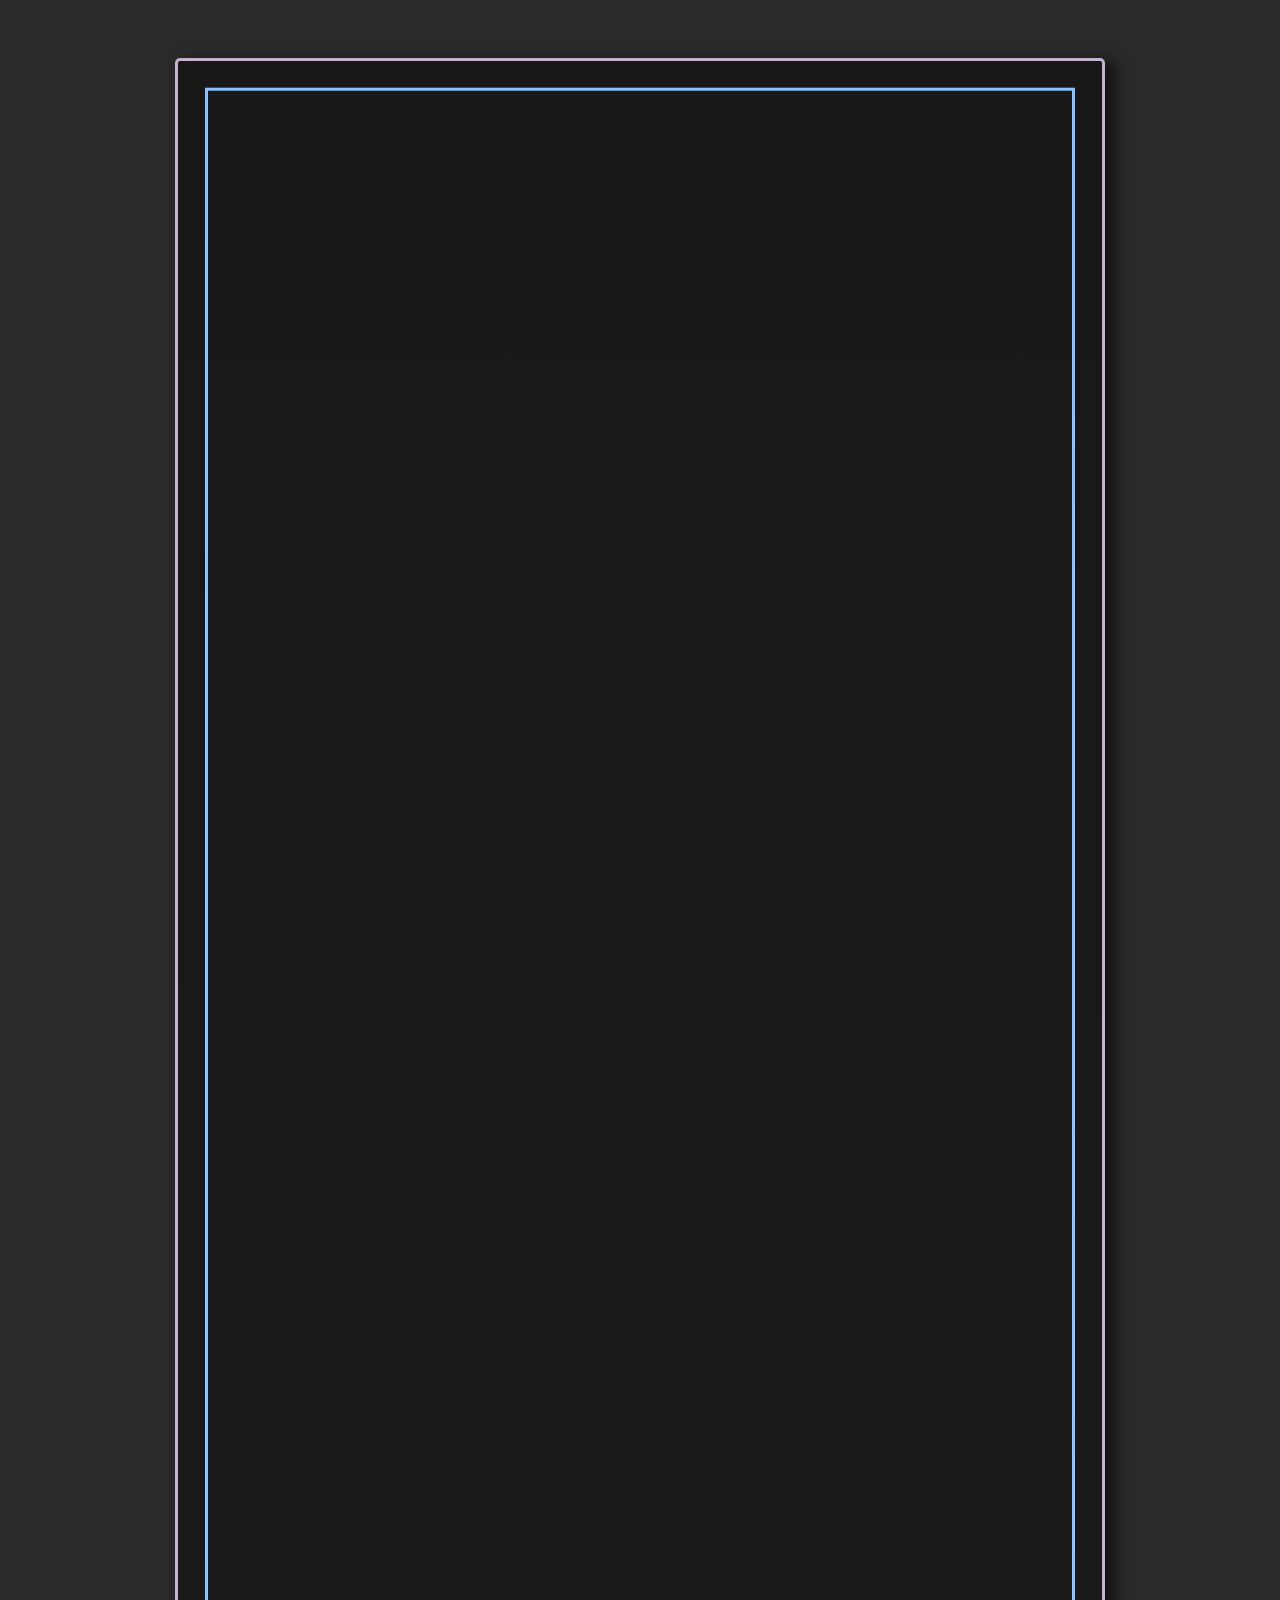
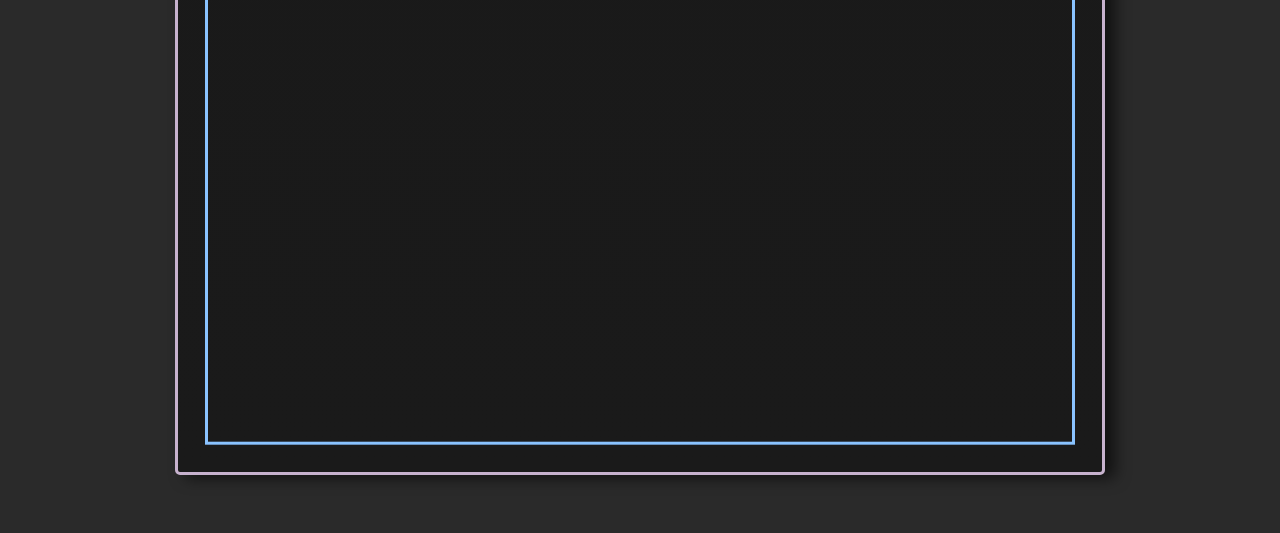
<file: introduction.html>
<!DOCTYPE html>
<html lang="en">
  <head>
    <meta charset="UTF-8" />
    <meta name="viewport" content="width=device-width, initial-scale=1.0" />
    <title>Document</title>
    <link rel="stylesheet" href="styles.css" />
  </head>
  <script src="https://code.jquery.com/jquery-3.6.4.min.js"></script>
  <script>
    function openMenuBar() {
      $(".nav-list").toggleClass("open");
      $(".menu-bar").toggleClass("open");
      $(".line1").toggleClass("open");
      $(".line2").toggleClass("open");
      $(".line3").toggleClass("open");
    }
  </script>
  <body>
    <header>
      <div class="nav-bar">
        <div class="nav-list">
          <a class="nav-btn" href="./index.html">履歷</a>
          <a
            class="nav-btn fill"
            style="background-color: #fff; color: #181818; font-weight: 900"
            href="#"
            >詳細介紹</a
          >
          <a class="nav-btn fill" href="./ portfolio.html">作品集</a>
        </div>
        <div class="menu-bar" onclick="openMenuBar()">
          <div class="line line1"></div>
          <div class="line line2"></div>
          <div class="line line3"></div>
        </div>
      </div>
    </header>
    <div class="resume">
      <div class="border"></div>
      <div class="header">
        <div class="line-group">
          <div class="line"></div>
          <div class="line"></div>
          <div class="line"></div>
          <div class="line"></div>
        </div>
        <div class="decoration-container">
          <div class="decoration"></div>
        </div>
        <div class="intro">
          <h1>曹慶生Jonathan</h1>
          <h2>前端工程師</h2>
        </div>
      </div>
      <div class="middle">
        <div class="line"></div>
        <div class="buttons">
          <a class="btn" href="./">履歷</a>
          <a
            class="btn fill"
            style="background-color: #fff; color: #181818; font-weight: 900"
            href="#"
            >詳細介紹</a
          >
          <a class="btn fill" href="./ portfolio.html">作品集</a>
        </div>
        <div class="line"></div>
      </div>
      <div class="intro-content">
        <div class="intro-text">
          <h2>Intro(簡介)</h2>
          我是一位網頁前端開發者，<br />
          自2018年就讀於資策會-前端工程師養成班開始，<br />
          便對網頁前端互動技術與<span class="focus">網頁動畫</span
          >產生濃厚興趣。<br />
          在這段期間，我累積了豐富的前端開發經驗，<br />
          <br />
          在2019年4月，在「 OneAd 果實夥伴 」擔任前端工程師，<br />
          主要開發互動性廣告版面，使用<span class="focus"
            >純 JavaScript 來實現動態效果</span
          >。
          <br />
          <p>
            在2020年5月，在「 Cacdi 綠擊掌數位有限公司 」擔任前端工程師，<br />
            在這裡接觸到各種網頁的case，從後台系統與串接api<br />
            到各類形象網站的切版，讓我在前端的技術領域有很大的提升，<br />
            技術主要使用
            <span class="focus">React.js框架</span> 來建構網站，<br />
            對於component組成與SPA單頁應用更深入的了解。
            <br />
          </p>
          <p>
            在2021年期間有與朋有接案，<br />
            案子主要包括珠寶、服飾、音樂形象網站以及系統後台的部分，<br />
            (參考:esomusic 音樂品牌網站)<br />
            網站都是比較偏向客製化的設計，大部分需獨立建構網站的介面與功能，<br />
            有些網站有使用到<span class="focus">Bootstrap</span>與<span
              class="focus"
              >gsap</span
            >的應用<br />
            這段期間也自學了 <span class="focus">Vue.js框架</span><br />
            透過一些完整的現成官網來應用練習，目前也實作了兩個網站<br />
            (參考:巧克力專賣網站,金色三麥官網)<br />
            透過實作網站不同的UI互動練習使用框架。
          </p>
          <p>
            在2023年2月，在「 遊戲橘子資訊開發部門 」擔任前端工程師，<br />
            主要負責系統簽核的ERP的專案,負責維運與開發，開發系統介面與串接api<br />
            還有維護Teamgoal(橘子內部員工系統)的專案，<br />
            也有參與像是交通車系統＆尾牙抽獎系統等等<br />
            大部分還是接觸React居多,少部分有用到Angular.js<br />
          </p>
          <p>
            當初轉職前端，也是對於寫出有趣網頁動畫感興趣，<br />
            最近也購買了與動畫相關的線上課程來精進自己，<br />
            (ex:hawhow 吳哲宇老師:動畫互動網頁特效入門)<br />
            也有精進gsap的技術應用，增進動畫互動的應用,<br />
            有做出demo(參考:Pokemon寶可夢樂園)<br /><br />
            希望能把學到的東西應用在往後的工作上。
          </p>
          <h2>Jobs Experience(工作經歷)</h2>
          <ol>
            <li>集星網路資訊有限公司 前端實習生</li>
            <li>資策會-前端工程師養成班</li>
            <li>OneAd 果實夥伴 前端工程師</li>
            <li>Cacdi 綠擊掌數位有限公司 前端工程師</li>
            <li>接案工程師</li>
            <li>遊戲橘子數位科技有限公司 資訊開發部門 前端工程師</li>
          </ol>
          <h2>Skills(前端技術)</h2>
          <div class="tech">
            <ul>
              <li>HTML5</li>
              <li>CSS3</li>
              <li>JavaScript</li>
              <li>JQuery</li>
              <li>RWD</li>
              <li>GSAP</li>
              <li>ＷordPress</li>
            </ul>
            <ul>
              <li>SASS</li>
              <li>Bootsrap</li>
              <li>React</li>
              <li>Redux</li>
              <li>Vue</li>
              <li>Vuex</li>
              <li>TypeScripts</li>
            </ul>
            <ul>
              <li>Ajax</li>
              <li>Json</li>
              <li>Redux</li>
              <li>API</li>
            </ul>
            <ul>
              <li>PHP</li>
              <li>MySQL</li>
              <li>Git 版本控制</li>
              <li>PostMan</li>
              <li>MongoDB</li>
              <li>CI/CD(尚在摸索)</li>
            </ul>
            <ul>
              <li>Figma</li>
              <li>Photoshop</li>
              <li>Illustrator</li>
              <li>Wireframe</li>
              <li>Mockup</li>
              <li>UI介面設計</li>
              <li>UX使用者體驗</li>
            </ul>
          </div>
        </div>
      </div>
    </div>
  </body>
</html>
</file>
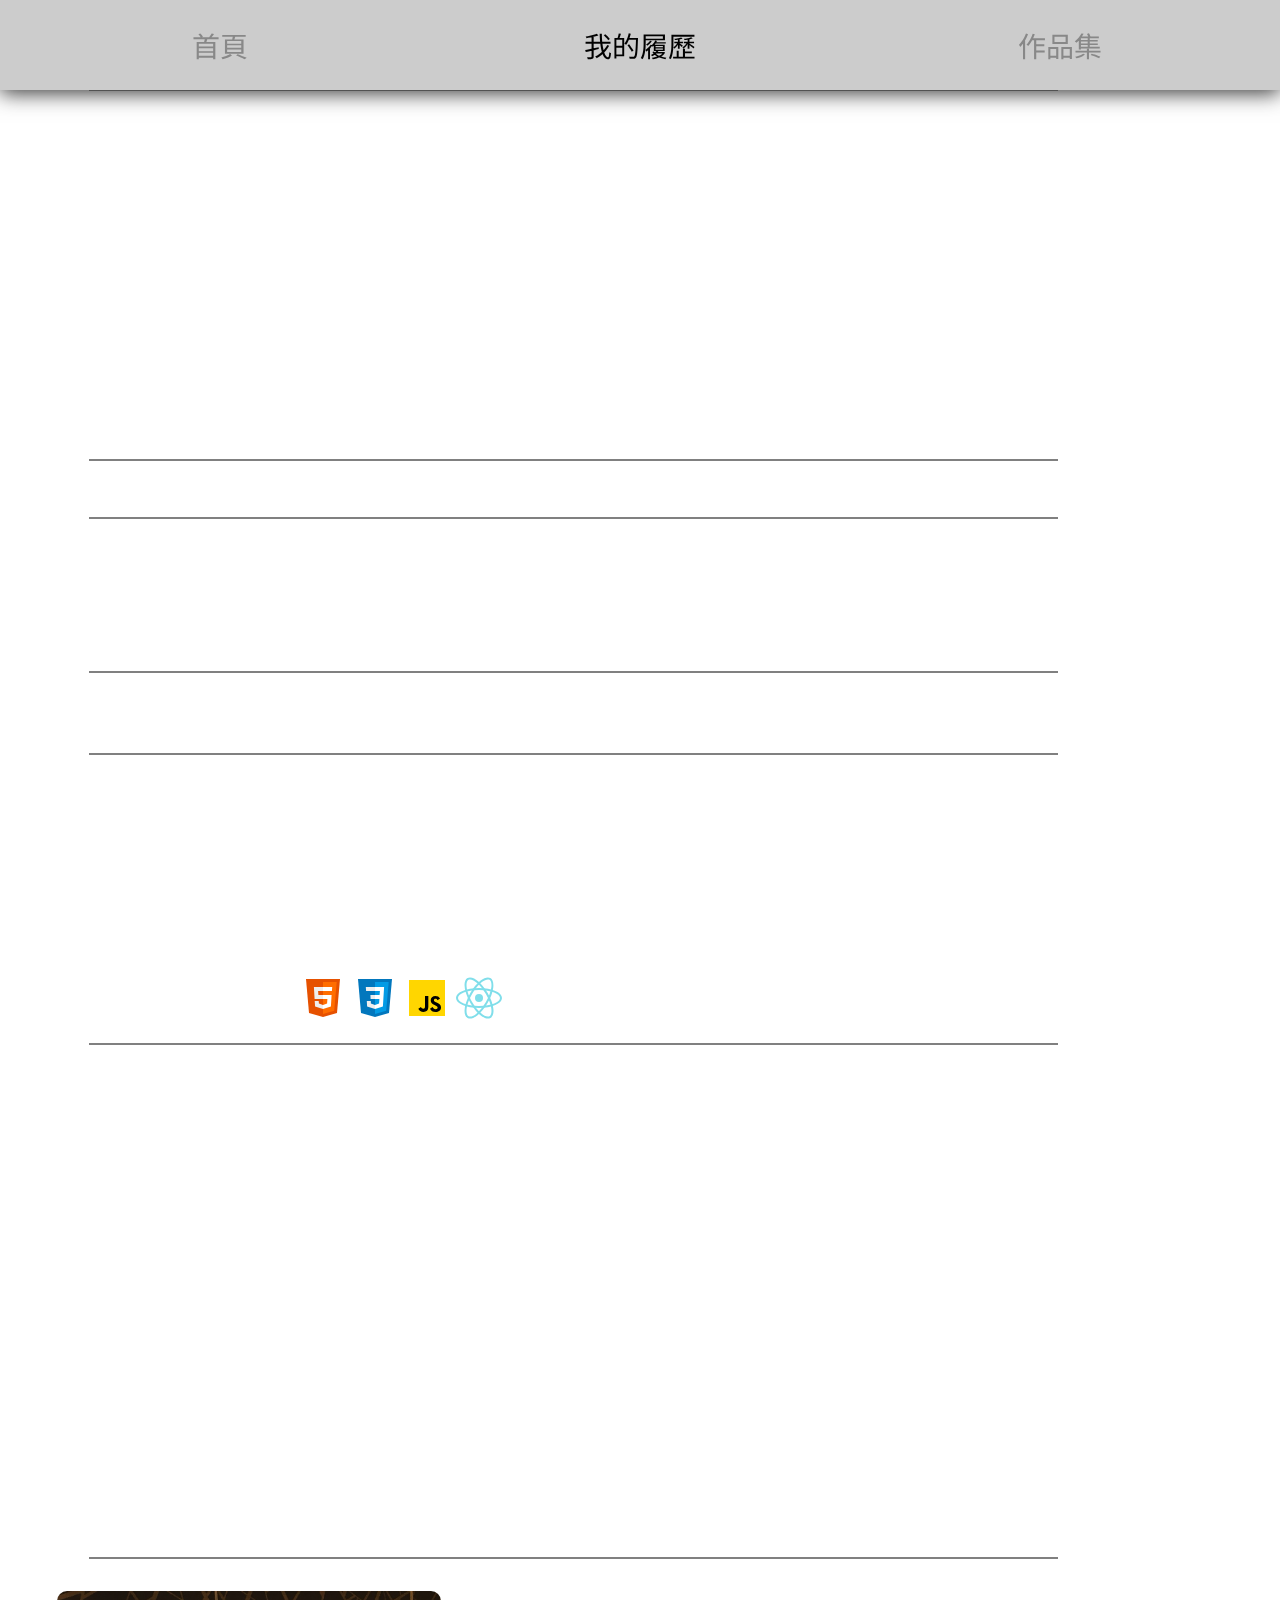
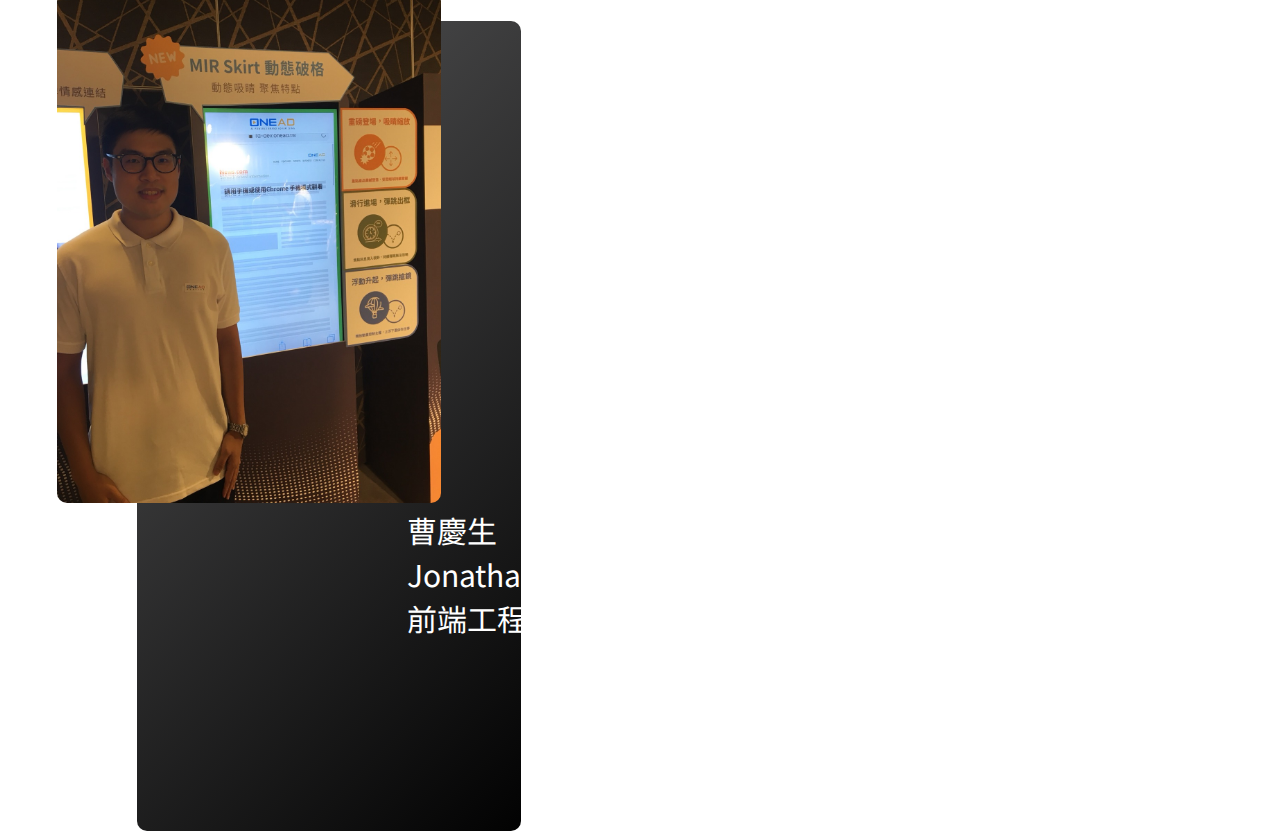
<file: resume.html>
<!DOCTYPE html>
<html lang="zh">
  <head>
    <meta charset="UTF-8" />
    <meta name="viewport" content="width=device-width, initial-scale=1.0" />
    <meta name="author" content="Jonathan Ren" />
    <meta name="robots" content="index, follow" />
    <meta
      name="description"
      content="這是Jonathan Ren的個人網站。Jonathan Ren是來自台灣的網頁開發人員。"
    />
    <title>我的履歷 | Jonathan 網頁前端工程師</title>
    <link rel="preconnect" href="https://fonts.gstatic.com" />
    <link
      href="https://fonts.googleapis.com/css2?family=Noto+Sans+TC&display=swap"
      rel="stylesheet"
    />
    <link rel="stylesheet" href="./styles/style.css" />
    <script src="./jquery-3.6.0.min.js"></script>
  </head>
  <body>

    <!--header and navbar-->
    <header>
      <div class="hamburger-container">
        <a href="#" class="logo-box"></a>
        <a href="#" class="hamburger">
          <span></span>
        </a>
      </div>
      <nav>
        <ul>
          <li><a href="index.html">首頁</a></li>
          <li><a href="resume.html" class="active">我的履歷</a></li>
          <li><a href="./ portfolio.html">作品集</a></li>
          
        </ul>
      </nav>
    </header>
    <main>
      <section class="table">
        <table>
          <tr style="border-top: 2px solid gray">
            <td style="width: 20%">自我簡介</td>
            <td style="width: 80%">
              我是一位網頁前端開發者，目前在前端技術的領域大約快三年左右。<br />
              我在2018年時，就讀於資策會-前端工程師養成班，
              <br />
              在2019年4月，在「 OneAd 果實夥伴 」擔任前端工程師，<br />
              主要是開發互動性廣告版面，有加強在研究網頁前端互動的技術。
              <br />
            </p>
            <p>
              在2020年5月，在「 Cacdi 綠擊掌數位有限公司 」擔任前端工程師，<br />
              在這裡接觸到各種網頁的case，從後台系統與串接api<br />
              到各類形象網站的切版，讓我在前端的技術領域有很大的提升，<br />
              技術層面主要是專研React框架來建構網站，<br />
              對於component組成與SPA單頁應用更深入的了解。
              <br />
            </p>
            <p>
              在2021年6月開始，想嘗試自行接案來訓練自己的能力，<br />
              網站主要是"珠寶鑲工的形象網站"，主要是使用wordpress來建構<br />
              透過此專案更了解wordpress上介面的操作，還有套件外掛的應用<br />
              而這次網站比較偏向客製化的設計，所以大多部分是自己獨立建構出此網站的介面與功能<br />
              因為我本身也很喜歡研究不同型態的網頁前端互動方式，也很享受這次的磨練。
            </td>
          </tr>
          <tr>
            <td>學歷</td>
            <td>國立台灣大學 經濟學系</td>
          </tr>
          <tr>
            <td>經歷</td>
            <td>
              <ol>
                <li>集星網路資訊有限公司 前端實習生</li>
                <li>資策會-前端工程師養成班</li>
                <li>OneAd 果實夥伴 前端工程師</li>
                <li>Cacdi 綠擊掌數位有限公司 前端工程師</li>
                <li>(SOHO) Wordpress 接案工程師</li>
              </ol>
            </td>
          </tr>
          <tr>
            <td>語言</td>
            <td>
              <ul>
                <li>中文: 精通</li>
                <li>英文: 精通</li>
              </ul>
            </td>
          </tr>
          <tr>
            <td>專業技能</td>
            <td>
              <h2>網頁前端技術</h2>
              <div class="tech">
              <ul>
                <li>HTML5</li>
                <li>CSS3</li>
                <li>SASS</li>
                <li>RWD</li>
                <li>ＷordPress</li>
              </ul>
              <ul>
                <li>JavaScript</li>
                <li>JQuery</li>
                <li>SASS</li>
                <li>Bootsrap</li>
                <li>React</li>
                <li>TypeScripts</li>
              </ul>
              <ul>
                <li>Ajax</li>
                <li>Json</li>
                <li>Redux</li>
                <li>API</li>
              </ul>
              <ul>
                <li>PHP</li>
                <li>MySQL</li>
                <li>Git 版本控制</li>
                <li>PostMan</li>
                <li>MongoDB</li>
              </ul>
              <ul>
                <li>Figma</li>
                <li>Photoshop</li>
                <li>Illustrator</li>
                <li>Wireframe</li>
                <li>Mockup</li>
                <li>UI介面設計</li>
                <li>UX使用者體驗</li>
              </ul>
              </div>
              <img src="./icons/icons8-html-5.svg" title="HTML5" alt="HTML5" />
              <img src="./icons/icons8-css3.svg" title="CSS3" alt="CSS" />
              <img
                src="./icons/icons8-javascript.svg"
                title="JavaScript"
                alt="JavaScript"
              />
              <img
                src="./icons/icons8-react-native.svg"
                title="React"
                alt="React"
              />
            </td>
          </tr>
          <tr>
            <td>開發經驗</td>
            <td>
              我在OneAd 果實夥伴 媒體廣告公司，曾經開發過兩個媒體廣告格式，<br>分別是 MIB 以及 MIR Skirt，
              主要是專研於手機上的廣告互動動畫效果，<br>使用typescript強型別去撰寫程式，以及網頁中與iframe的互動。
              <br><br>
              在Cacdi 綠擊掌數位有限公司，
              <br>
              曾經開發過兩個官方網頁，<br>分別是「HIB大誠保險經紀人 官網」以及「nfinity Kitchen 無限廚房 官網」，
              <br>程式主要是以React框架做撰寫，<br>而在後台系統介面開發總共有四個專案，<br>分別是「連易通」、「3d Space 虛擬展覽」、「交通部航管局 MBP Line 後台」、「icare 仁寶健康照護系統」。
              <br><br>
              在資策會期間有製作自己的個人網頁作品「Order Space 服飾網站」，<br>還有團體專題網站「大零食家」我主要是負責客製化頁面的部分。
              <br><br>
              自行接案期間有使用wordpress製作一個「珠寶形象官方網站」。
              <br><br>
              平常也花些時間做一些網站作品，近期有做一個「In-And-Out 漢堡速食店」網站，<br>剛好這家速食店是我之前去美國很喜歡的一家，所以想設計看看他們的官網，<br>
              也透過自己想的專案，練習一下Figma畫出網頁架構，思考使用者介面UI/UX設計，
              <br>用HTML做出基本網頁架構、CSS將網頁前端美化以及提升使用外觀用，還有使用JS操作互動動畫。
            </td>
          </tr>
        </table>
      </section>

      <section class="picture">
        <div class="blackRect"></div>
        <img src="./images/jonathan.JPG"/>
        <p>曹慶生 <br>Jonathan Tsao<br>前端工程師</p>
      </section>
    </main>
  </body>
  <script src="./common.js"></script>
</html>
</file>
<file: styles/style.css>
* {
  padding: 0;
  margin: 0;
  -webkit-box-sizing: border-box;
  box-sizing: border-box;
  font-family: "Noto Sans TC", sans-serif;
}

.background {
  position: fixed;
  top: 110px;
  right: 0;
  z-index: -1;
  width: 55vw;
  height: 100vh;
}

.hamburger-container > span {
  display: none;
}

li {
  transition: 1s;
}

li > a {
  display: block;
  padding: 15px;
}

.nav-show {
  max-height: 500px;
}

.hamburger:hover span {
  background-image: linear-gradient(180deg, white 5px, transparent 1px);
  background-size: 100% 10%;
  background-repeat: repeat-y;
}
.hamburger-container {
  display: none;
}
.hamburger {
  display: none;
}

header nav {
  position: fixed;
  top: 0;
  width: 100%;
  z-index: 999;
}

header nav ul {
  width: 100%;
  display: -webkit-box;
  display: -ms-flexbox;
  display: flex;
  list-style-type: none;
  -ms-flex-pack: distribute;
  justify-content: space-around;
  background-color: #ccc;
  max-height: 140px;
  overflow: hidden;
  padding: 10px;
  box-shadow: 0px 3px 20px #333;
  transition: 1.5s;
}

header nav ul li {
  width: 21%;
  font-size: 1.75rem;
  text-align: center;
  margin: 0 2%;
}

header nav ul li a {
  color: #888;
  text-decoration: none;
}

header nav ul li:hover {
  background-color: rgb(58, 57, 57);
  box-shadow: 0px 0px 10px #000;
  cursor: pointer;
}

header nav ul li:hover > a {
  color: #fff;
}

main {
  padding: 57px;
  display: -webkit-box;
  display: -ms-flexbox;
  display: flex;
  -ms-flex-wrap: wrap;
  flex-wrap: wrap;
}

h1 {
  color: #fff;
}

main section.left {
  -webkit-box-flex: 3;
  -ms-flex: 3 1 500px;
  flex: 3 1 500px;
  padding: 2rem;
}

main section.left h1 {
  font-size: 4rem;
  color: #888;
}

main section.left p {
  font-size: 1.5rem;
  padding: 1rem 0rem;
}

main section.right {
  -webkit-box-flex: 1;
  -ms-flex: 1 1 600px;
  flex: 1 1 600px;
}

main section.right img {
  border-radius: 50%;
  width: 20vw;
  height: 20vw;
  position: fixed;
  top: 60vh;
  right: 5vw;
  -webkit-transform: translateY(-50%);
  transform: translateY(-50%);
  box-shadow: 0px 5px 80px #fff;
}

main section.table {
  -webkit-box-flex: 3;
  -ms-flex: 3 1 500px;
  flex: 3 1 500px;
  padding: 2rem;
}

main section.table table {
  border-collapse: collapse;
}

main section.table table tr {
  border-bottom: 2px solid gray;
  -webkit-transition: all 0.2s ease;
  transition: all 0.2s ease;
}

main section.table table tr td {
  padding: 1rem;
}

td {
  color: #fff;
}

main section.picture {
  position: relative;
  -webkit-box-flex: 1;
  -ms-flex: 1 1 600px;
  flex: 1 1 600px;
  position: relative;
}

main section.picture img {
  width: 30vw;
  border-radius: 10px;
}

main section.picture p {
  position: absolute;
  left: 30%;
  font-size: 30px;
  color: #fff;
}

main section.picture div.blackRect {
  width: 30vw;
  height: 90vh;
  background: linear-gradient(135deg, rgb(87, 87, 88), rgb(2, 2, 2));
  position: absolute;
  top: 30px;
  left: 80px;
  z-index: -1;
  border-radius: 10px;
}

main section.form {
  -webkit-box-flex: 1;
  -ms-flex: 1 1 600px;
  flex: 1 1 600px;
}

main section.form form {
  min-height: 70vh;
  display: -webkit-box;
  display: -ms-flexbox;
  display: flex;
  -webkit-box-orient: vertical;
  -webkit-box-direction: normal;
  -ms-flex-direction: column;
  flex-direction: column;
  -ms-flex-pack: distribute;
  justify-content: space-around;
  padding: 1.5rem;
}

main section.form form div {
  margin: 0.5rem;
}

main section.form form div label {
  font-size: 1.5rem;
  margin-right: 1rem;
}

main section.form form div input,
main section.form form div textarea {
  background-color: #ffaa79;
  color: white;
  font-size: 1.25rem;
  padding: 0.5rem 0.25rem;
  border: none;
  width: 90%;
}

main section.form form div textarea {
  vertical-align: top;
}

main section.form form button {
  -ms-flex-item-align: center;
  -ms-grid-row-align: center;
  align-self: center;
  background-color: #e08958;
  color: white;
  border: none;
  cursor: pointer;
  padding: 0.75em 1.5rem;
  font-size: 2rem;
  border-radius: 10px;
}

main div.line {
  background-color: gray;
  width: 3px;
}

main section.contact {
  -webkit-box-flex: 1;
  -ms-flex: 1 1 500px;
  flex: 1 1 500px;
  display: -webkit-box;
  display: -ms-flexbox;
  display: flex;
  -webkit-box-align: center;
  -ms-flex-align: center;
  align-items: center;
  padding: 2rem;
}

main section.contact div.content h2 {
  margin: 1rem 0rem;
}

.tech {
  width: 100%;
  display: flex;
}

.tech ul {
  margin: 0 20px;
}

footer a {
  padding: 1rem;
}

.active {
  color: #000;
}

@media screen and (max-width: 1100px) {
  .background {
    display: none;
  }

  .hamburger-container {
    display: block;
    line-height: 10vh;
    position: relative;
    background-color: #000;
    text-align: center;
  }

  .hamburger-container > a {
    display: inline-block;
    height: 80%;
    width: 20%;
  }

  .hamburger {
    height: 70%;
    width: 15%;
    position: absolute;
    right: 10px;
    top: 0;
    bottom: 0;
    margin: auto;
    display: flex;
    justify-content: center;
    align-items: center;
  }

  .hamburger span {
    position: relative;
    top: 40%;
    display: block;
    height: 20%;
    width: 80%;
    background-color: #fff;
    box-shadow: 0 20px 0px #fff, 0 -20px 0px #fff;
    transition: 0.8s;
  }

  header nav {
    top: 74px;
  }
  header nav ul {
    width: 100%;
    max-height: 0;
    -webkit-box-orient: vertical;
    -webkit-box-direction: normal;
    -ms-flex-direction: column;
    flex-direction: column;
    padding: initial;
  }
  header nav ul li {
    width: 100%;
    padding: 1rem 0rem;
    border-bottom: 2px solid gray;
  }
  main {
    top: 10%;
  }
  main section.right {
    display: -webkit-box;
    display: -ms-flexbox;
    display: flex;
    -webkit-box-pack: center;
    -ms-flex-pack: center;
    justify-content: center;
    -webkit-box-align: center;
    -ms-flex-align: center;
    align-items: center;
    margin: 1rem;
  }
  main section.right img {
    position: static;
    -webkit-transform: none;
    transform: none;
    width: 50vw;
    height: 50vw;
  }
  main section.picture {
    display: -webkit-box;
    display: -ms-flexbox;
    display: flex;
    -webkit-box-pack: center;
    -ms-flex-pack: center;
    justify-content: center;
    -webkit-box-align: center;
    -ms-flex-align: center;
    align-items: center;
  }
  main section.picture img {
    width: 60vw;
  }
  main section.picture div.blackRect {
    display: none;
  }
  main section.picture p {
    position: absolute;
    bottom: 10%;
    left: 25%;
    font-size: 20px;
    color: rgb(241, 240, 240);
  }

  .tech {
    flex-direction: column;
  }

  div.card {
    width: 100%;
    margin: 8px auto;
  }
}
/*# sourceMappingURL=style.css.map */
</file>
<file: styles/animation.css>
div.animation {
  width: 100%;
  height: 100vh;
  background-color: #000;
  position: fixed;
  top: 0;
  z-index: 10;
  display: -webkit-box;
  display: -ms-flexbox;
  display: flex;
  -webkit-box-pack: center;
  -ms-flex-pack: center;
  justify-content: center;
  -webkit-box-align: center;
  -ms-flex-align: center;
  align-items: center;
}

#first {
  stroke-dasharray: 354px;
  stroke-dashoffset: 354px;
  -webkit-animation: fadeInside 0.6s ease-in forwards;
  animation: fadeInside 0.6s ease-in forwards;
}

#second {
  stroke-dasharray: 398px;
  stroke-dashoffset: 398px;
  -webkit-animation: fadeInside 0.6s ease-in forwards 0.3s;
  animation: fadeInside 0.6s ease-in forwards 0.3s;
}

#third {
  stroke-dasharray: 412px;
  stroke-dashoffset: 412px;
  -webkit-animation: fadeInside 0.6s ease-in forwards 0.6s;
  animation: fadeInside 0.6s ease-in forwards 0.6s;
}

#fourth {
  stroke-dasharray: 449px;
  stroke-dashoffset: 449px;
  -webkit-animation: fadeInside 0.6s ease-in forwards 0.9s;
  animation: fadeInside 0.6s ease-in forwards 0.9s;
}

#fifth {
  stroke-dasharray: 312px;
  stroke-dashoffset: 312px;
  -webkit-animation: fadeInside 0.6s ease-in forwards 1.2s;
  animation: fadeInside 0.6s ease-in forwards 1.2s;
}

#sixth {
  stroke-dasharray: 475px;
  stroke-dashoffset: 475px;
  -webkit-animation: fadeInside 0.6s ease-in forwards 1.5s;
  animation: fadeInside 0.6s ease-in forwards 1.5s;
}

#seventh {
  stroke-dasharray: 449px;
  stroke-dashoffset: 449px;
  -webkit-animation: fadeInside 0.6s ease-in forwards 1.8s;
  animation: fadeInside 0.6s ease-in forwards 1.8s;
}

#eighth {
  stroke-dasharray: 411px;
  stroke-dashoffset: 411px;
  -webkit-animation: fadeInside 0.6s ease-in forwards 2.1s;
  animation: fadeInside 0.6s ease-in forwards 2.1s;
}

#ninth {
  stroke-dasharray: 383px;
  stroke-dashoffset: 383px;
  -webkit-animation: fadeInside 0.6s ease-in forwards 2.4s;
  animation: fadeInside 0.6s ease-in forwards 2.4s;
}

#ten {
  stroke-dasharray: 1124px;
  stroke-dashoffset: 1124px;
  -webkit-animation: fadeInside 0.6s ease-in forwards;
  animation: fadeInside 0.6s ease-in forwards 2.5s;
}

#eleven {
  stroke-dasharray: 1165px;
  stroke-dashoffset: 1165px;
  -webkit-animation: fadeInside 0.6s ease-in forwards 0.4s;
  animation: fadeInside 0.6s ease-in forwards 2.6s;
}

#twelve {
  stroke-dasharray: 1165px;
  stroke-dashoffset: 1165px;
  -webkit-animation: fadeInside 0.6s ease-in forwards 0.8s;
  animation: fadeInside 0.6s ease-in forwards 2.7s;
}

#tenth {
  stroke-dasharray: 1124px;
  stroke-dashoffset: 1124px;
  -webkit-animation: fadeInside 0.6s ease-in forwards;
  animation: fadeInside 0.6s ease-in forwards;
}

#eleventh {
  stroke-dasharray: 1165px;
  stroke-dashoffset: 1165px;
  -webkit-animation: fadeInside 0.6s ease-in forwards 0.4s;
  animation: fadeInside 0.6s ease-in forwards 0.4s;
}

#twelfth {
  stroke-dasharray: 1165px;
  stroke-dashoffset: 1165px;
  -webkit-animation: fadeInside 0.6s ease-in forwards 0.8s;
  animation: fadeInside 0.6s ease-in forwards 0.8s;
}

#thirteenth {
  stroke-dasharray: 1381px;
  stroke-dashoffset: 1381px;
  -webkit-animation: fadeInside 0.6s ease-in forwards 1.2s;
  animation: fadeInside 0.6s ease-in forwards 1.2s;
}

#fourteenth {
  stroke-dasharray: 601px;
  stroke-dashoffset: 601px;
  -webkit-animation: fadeInside 0.6s ease-in forwards 1.6s;
  animation: fadeInside 0.6s ease-in forwards 1.6s;
}

#fifteenth {
  stroke-dasharray: 1274px;
  stroke-dashoffset: 1274px;
  -webkit-animation: fadeInside 0.6s ease-in forwards 2s;
  animation: fadeInside 0.6s ease-in forwards 2s;
}

#sixteenth {
  stroke-dasharray: 1202px;
  stroke-dashoffset: 1202px;
  -webkit-animation: fadeInside 0.6s ease-in forwards 2.4s;
  animation: fadeInside 0.6s ease-in forwards 2.4s;
}

svg {
  -webkit-animation: fill 1s ease-in forwards 2.4s;
  animation: fill 1s ease-in forwards 2.4s;
}

@-webkit-keyframes fadeInside {
  to {
    stroke-dashoffset: 0px;
  }
}

@keyframes fadeInside {
  to {
    stroke-dashoffset: 0px;
  }
}

@-webkit-keyframes fill {
  from {
    fill: transparent;
  }
  to {
    fill: white;
  }
}

@keyframes fill {
  from {
    fill: transparent;
  }
  to {
    fill: white;
  }
}
/*# sourceMappingURL=animation.css.map */
</file>
<file: styles.css>
@import url("https://fonts.googleapis.com/css2?family=Noto+Sans+TC:wght@100..900&family=Smooch+Sans:wght@100..900&family=Playfair+Display:ital,wght@0,400..900;1,400..900&display=swap");

body {
  padding: 50px;
  display: flex;
  justify-content: center;
  background-color: #2a2a2a;
  color: rgba(165, 193, 234, 0.8);
  font-size: 15px;
  font-family: "Noto Sans TC", sans-serif;
  line-height: 1.8;
  letter-spacing: 0.1rem;

  @media (max-width: 500px) {
    padding: initial;
    margin: 0;
  }
}

ul {
  padding: 0;
  list-style: none;
}

h1 {
  color: #8ac3ff;
  /* font-family: "Smooch Sans", sans-serif; */
  font-size: 40px;
  margin: 0;
  mix-blend-mode: difference;
  line-height: 1.5;
  letter-spacing: 0.15rem;
  clip-path: inset(0 100% 0 0);
  animation: clipTyping 0.8s steps(10, end) forwards;

  @media (max-width: 500px) {
    font-size: 20px;
  }
}

h2 {
  margin: 0 0 25px 0;
  color: #16c6f2;
  font-size: 20px;
  font-family: "Noto Sans TC", sans-serif;
  clip-path: inset(0 100% 0 0);
  animation: clipTyping 0.8s steps(10, end) forwards;
}

h2::before {
  content: " ";
  display: inline-block;
  width: 20px;
  height: 8px;
  background-color: #8ac3ff;
  margin: 0 10px;
}
/* 
h2::after {
  content: " ";
  display: inline-block;
  width: 20px;
  height: 8px;
  background-color: #8ac3ff;
  margin: 0 10px;
} */

h3 {
  color: #cbd2e3;
}

h4 {
  margin: 40px 0 0 0;
  color: #8ac3ff;
  font-weight: 600;
  font-size: 20px;
  letter-spacing: 0.15rem;
  font-family: "Smooch Sans", sans-serif;
  clip-path: inset(0 100% 0 0);
  animation: clipTyping 0.8s steps(10, end) forwards;

  @media (max-width: 500px) {
    font-size: 25px;
  }
}

.focus {
  font-weight: 900;
  border-bottom: 1px solid #fff;
}

a {
  color: #8ac3ff;
  text-decoration: none;
  clip-path: inset(0 100% 0 0);
  animation: clipTyping 0.8s steps(10, end) forwards;
}

a:hover {
  color: #8c8aff;
}

hr {
  border: 0;
  height: 1.5px;
  background: #b4b4b4;
  margin: 2px 0;
}

.resume {
  position: relative;
  display: flex;
  box-sizing: border-box;
  flex-direction: column;
  max-width: 950px;
  min-width: 650px;
  border: 3px solid #c7b2ce;
  border-radius: 5px;
  background: linear-gradient(180deg, #181818, #1a1a1a);
  box-shadow: rgba(0, 0, 0, 0.6) 10px 3px 15px 0px;

  @media (max-width: 500px) {
    width: 95%;
    min-width: initial;
    margin-top: 60px;
    margin-bottom: 2rem;
  }
}

.border {
  position: absolute;
  height: calc(100% - 60px);
  width: calc(100% - 60px);
  border: #8ac3ff 3px solid;
  top: 50%;
  left: 50%;
  transform: translate(-50%, -50%);
  pointer-events: none;

  @media (max-width: 500px) {
    height: calc(100% - 12px);
    width: calc(100% - 12px);
  }
}

.header {
  position: relative;
  display: flex;
  justify-content: space-between;
  align-items: center;
  max-height: 200px;
  border-radius: 20px 20px 20px 20px;
  overflow: visible;
  z-index: 0;
  margin-bottom: 30px;
  padding: 100px 100px 0 100px;

  @media (max-width: 500px) {
    padding-top: 40px;
  }
}

.line-group {
  flex: 1;
  display: flex;
  flex-direction: column;
  justify-content: space-around;
  height: 60%;
  width: 20%;
  clip-path: inset(0 100% 0 0);
  animation: clipTyping 0.8s steps(10, end) forwards;
}

.line {
  height: 5px;
  width: 90%;
  background: #16c6f2;
  letter-spacing: 0.15rem;
  clip-path: inset(0 100% 0 0);
  animation: clipTyping 0.8s steps(10, end) forwards;
}

.intro {
  position: relative;
  flex: 1;
  display: flex;
  flex-direction: column;
  align-items: center;

  @media (max-width: 500px) {
    margin-top: 1rem;
    margin-bottom: 1rem;
  }
}

.intro h2 {
  margin: 0;
  color: #8ac3ff;
  position: absolute;
  left: 0;
  bottom: -30px;
}

.decoration-container {
  display: flex;
  align-items: center;
  justify-content: center;
  flex: 1;
  clip-path: inset(0 100% 0 0);
  animation: clipTyping 0.5s steps(10, end) forwards, rotating 0.5s forwards;
}

.decoration {
  position: relative;
  width: 150px;
  height: 150px;
  z-index: 1;
  clip-path: polygon(
    30% 0%,
    70% 0%,
    100% 30%,
    100% 70%,
    70% 100%,
    30% 100%,
    0% 70%,
    0% 30%
  );
  background-image: url("./images/picture.jpg");
  background-size: cover;

  @media (max-width: 500px) {
    width: 100px;
    height: 100px;
  }
}

@media (max-width: 960px) {
  .header {
    max-height: 100vh;
    flex-direction: column;
  }
  .line-group {
    display: none;
  }
  .content {
    flex-direction: column;
  }
  .content .left {
    border-radius: 0;
    border: none;
    background: none;
    filter: none;
    box-shadow: none;
  }
  .img-container .decoration {
    display: none;
  }
}

.content {
  display: flex;
}

.img-container .decoration {
  position: relative;
  height: 200px;
  width: 200px;
  top: 0;
  left: 0;
  right: 0;
  margin-top: 100px;
  background-image: linear-gradient(to right, #d57cec, #7bd0f8);
  transform: translate(0, 0);
}

.img-container .decoration::after {
  align-items: center;
  justify-content: center;
  display: flex;
  background-color: #2a2a2a;
}

.img-container .decoration:nth-child(2) {
  height: 100px;
  width: 100px;
  margin-top: 0px;
  margin-left: 150px;
}

.img-container .decoration:first-child::after {
  content: "Programming";
  background-image: none;
  font-family: "Smooch Sans", sans-serif;
  font-size: 20px;
  font-weight: 600;
  color: #8ac3ff;
}

.img-container .decoration:nth-child(2)::after {
  content: "Design";
  font-family: "Smooch Sans", sans-serif;
  background-image: none;
  font-weight: 600;
  color: #8ac3ff;
}

.middle {
  display: flex;
  align-items: center;
  justify-content: space-between;
  padding: 0 50px;
  margin-bottom: 30px;
}
.middle .line {
  background-color: #8ac3ff;
  height: 3px;
}

.buttons {
  display: flex;
  gap: 10px;
  margin: 20px;

  @media (max-width: 500px) {
    display: none;
  }
}

.btn {
  display: inline-block;
  box-sizing: border-box;
  padding: 10px 20px;
  color: #8ac3ff;
  border: solid 2px #8ac3ff;
  border-radius: 5px;
  cursor: pointer;
  text-transform: uppercase;
  font-size: 12px;
  font-weight: 600;
  letter-spacing: 0.1rem;
  transition: background-color 0.3s;
  min-width: 100px;
  text-align: center;
}

.btn:hover {
  background-color: #8ac3ff;
  color: #2a2a2a;
}

.btn:active {
  transform: scale(0.95) translateY(2px);
}

.left,
.right {
  padding: 15px 80px 100px 80px;

  @media (max-width: 500px) {
    padding: 0px 20px;
  }
}

.left {
  position: relative;
  flex: 5;
  padding-right: 50px;
  border-radius: 0 20px 0;
  border-right: #8ac3ff 2px solid;
  border-top: #8ac3ff 2px solid;
  background-color: #2a2a2a;
  box-shadow: rgba(0, 0, 0, 0.6) 3px 3px 15px 0px inset;
  filter: drop-shadow(0px 0px 1px #8ac3ff);
}

.right {
  flex: 7;
  padding-left: 80px;

  @media (max-width: 500px) {
    padding-left: 20px;
  }
}

.listExperience > li {
  display: flex;
  align-items: flex-start;
  margin-top: 10px;
  clip-path: inset(0 100% 0 0);
  animation: clipTyping 0.8s steps(10, end) forwards;
}

.listExperience .year-bar {
  display: flex;
  flex-direction: column;
  clip-path: inset(0 100% 0 0);
  animation: clipTyping 0.8s steps(10, end) forwards;
}

.listExperience .year-duration {
  transform: rotate(90deg) translateX(15px);
}

.listExperience .year-num-only {
  transform: translateY(50%);
}

.listExperience li ul li {
  margin-top: 10px;
}

.listExperience li ul li span {
  color: #8ac3ff;
  font-weight: 600;
}

.listExperience li:first-child ul {
  padding-left: 10px;
  margin-left: 10px;
  margin-top: 10px;
  border-left: solid 2px #30619c;
}

.listExperience li:nth-child(2) ul {
  padding-left: 10px;
  margin-left: 10px;
  margin-top: 10px;
  border-left: solid 2px #30619c;
}

.listExperience li:nth-child(3) ul {
  padding-left: 10px;
  margin-left: 10px;
  margin-top: 10px;
  border-left: solid 2px #30619c;
}

.listExperience li:nth-child(4) ul {
  padding-left: 10px;
  margin-left: 10px;
  margin-top: 10px;
  border-left: solid 2px #30619c;
}

.listSkill {
  display: flex;
  flex-wrap: wrap;
  align-items: flex-start;
}

.listSkill li {
  display: flex;
  flex-direction: column;
  justify-content: center;
  align-items: center;
  width: 25%;
  padding: 5px;
  box-sizing: border-box;
  text-align: center;
  margin-bottom: 20px;
  font-size: 12px;
  gap: 5px;
}

.circle {
  position: relative;
  width: 50px;
  height: 50px;
  background-color: #8a8484;
  border-radius: 50%;
  overflow: hidden;
  clip-path: inset(0 100% 0 0);
  animation: clipTyping 0.5s steps(10, end) forwards, rotating 1s forwards;
}

.circle::after {
  position: relative;
  content: "";
  display: block;
  width: calc(100% - 20px);
  height: calc(100% - 20px);
  background-color: #2a2a2a;
  border-radius: 50%;
  top: 50%;
  left: 50%;
  transform: translateX(-50%) translateY(-50%);
}

.p90,
.p180,
.p270,
.p360 {
  position: absolute;
  width: 50%;
  height: 50%;
  left: 50%;
  top: 0;
  background-color: #5c54ea;
}

.p180 {
  top: 50%;
}

.p270 {
  left: 0;
  top: 50%;
}

.p360 {
  left: 0;
  top: 0;
}

.listProgram {
  display: flex;
  flex-direction: column;
  gap: 15px;
}

.listProgram .bar {
  width: 70%;
  height: 10px;
  border: solid 2px #b4b4b4;
  border-radius: 5px;
  margin-top: 2px;
  clip-path: inset(0 100% 0 0);
  animation: clipTyping 0.8s steps(10, end) forwards;
}

.value {
  height: 100%;
  width: 80%;
  background-color: #5c54ea;
  border-radius: 2.5px;
}

.value.p40 {
  width: 40%;
}

.value.p50 {
  width: 50%;
}

.value.p60 {
  width: 60%;
}

.value.p70 {
  width: 70%;
}

.value.p80 {
  width: 80%;
}

.value.p90 {
  width: 90%;
}

.value.p100 {
  width: 100%;
}

.listProjects > li {
  margin-top: 10px;
  font-weight: 700;
}

.listProjects li ul li {
  margin-top: 5px;
  font-weight: 400;
}

.intro-content {
  width: 924px;
  max-width: 950px;
  min-width: 650px;
  margin: auto;

  @media (max-width: 500px) {
    width: 90%;
    max-width: initial;
    min-width: initial;
  }
}

.intro-text {
  width: 90%;
  margin: auto;
  color: #fff;
  clip-path: inset(0 100% 0 0);
  animation: clipTyping 1s steps(10, end) forwards;
}

.tech {
  display: flex;
  justify-content: flex-start;
  align-items: flex-start;
  flex-wrap: wrap;
  padding-bottom: 100px;
}

.tech ul {
  margin: 0 20px;
}

@media (min-width: 500px) {
  .nav-bar {
    display: none;
  }
}

@media (max-width: 500px) {
  body {
    display: flex;
    flex-direction: column;
    justify-content: center;
    align-items: center;
  }

  header {
    width: 100%;
    height: 100%;
    display: flex;
  }

  .nav-list {
    opacity: 0;
    width: 90%;
    height: 50px;
    display: flex;
    justify-content: space-around;
    align-items: center;
    transition: all 1s ease-in-out;
    transform: translateY(-100%);
  }

  .nav-list.open {
    opacity: 1;
    transform: translateY(0);
  }

  .nav-btn {
    display: inline-block;
    box-sizing: border-box;
    padding: 5px 20px;
    color: #8ac3ff;
    border: solid 2px #8ac3ff;
    border-radius: 5px;
    cursor: pointer;
    text-transform: uppercase;
    font-size: 12px;
    font-weight: 600;
    letter-spacing: 0.1rem;
    transition: background-color 0.3s;
    min-width: 100px;
    text-align: center;
  }

  .nav-bar {
    width: 100%;
    height: 50px;
    position: fixed;
    top: 0;
    z-index: 99;
    background-color: #2a2a2a;
    box-shadow: 0px 3px 20px #26b6db5c;
    overflow: hidden;
  }

  .menu-bar {
    position: absolute;
    bottom: 16px;
    margin: auto;
    right: 12px;
    width: 36px;
    height: 36px;
  }

  .menu-line {
    width: 100%;
    height: 2px;
    background-color: #16c6f2;
  }

  .menu-bar .line1 {
    position: relative;
    top: 12px;
    transition: all 1s ease-in-out;
  }

  .line1.open {
    opacity: 0 !important;
  }

  .menu-bar .line2 {
    position: absolute;
    top: 24px;
    transition: all 1s ease-in-out;
  }

  .menu-bar.open {
    bottom: 7px;
    right: 14px;
  }

  .line2.open {
    transform: rotate(45deg);
    position: absolute;
    left: 10%;
    top: 47%;
    width: 34px;
  }

  .menu-bar .line3 {
    position: absolute;
    top: 36px;
    transition: all 1s ease-in-out;
  }

  .line3.open {
    transform: rotate(-45deg);
    position: absolute;
    left: 10%;
    top: 46%;
    width: 32px;
  }

  .active {
    transform: rotate(45deg);
  }
  .active {
    position: absolute;
    top: 36px;
  }
}

@keyframes clipTyping {
  from {
    clip-path: inset(0 100% 0 0);
    opacity: 0;
  }
  to {
    clip-path: inset(0 0 0 0);
    opacity: 1;
  }
}

@keyframes rotating {
  from {
    transform: rotate(0);
  }
  to {
    transform: rotate(360deg);
  }
}
</file>
